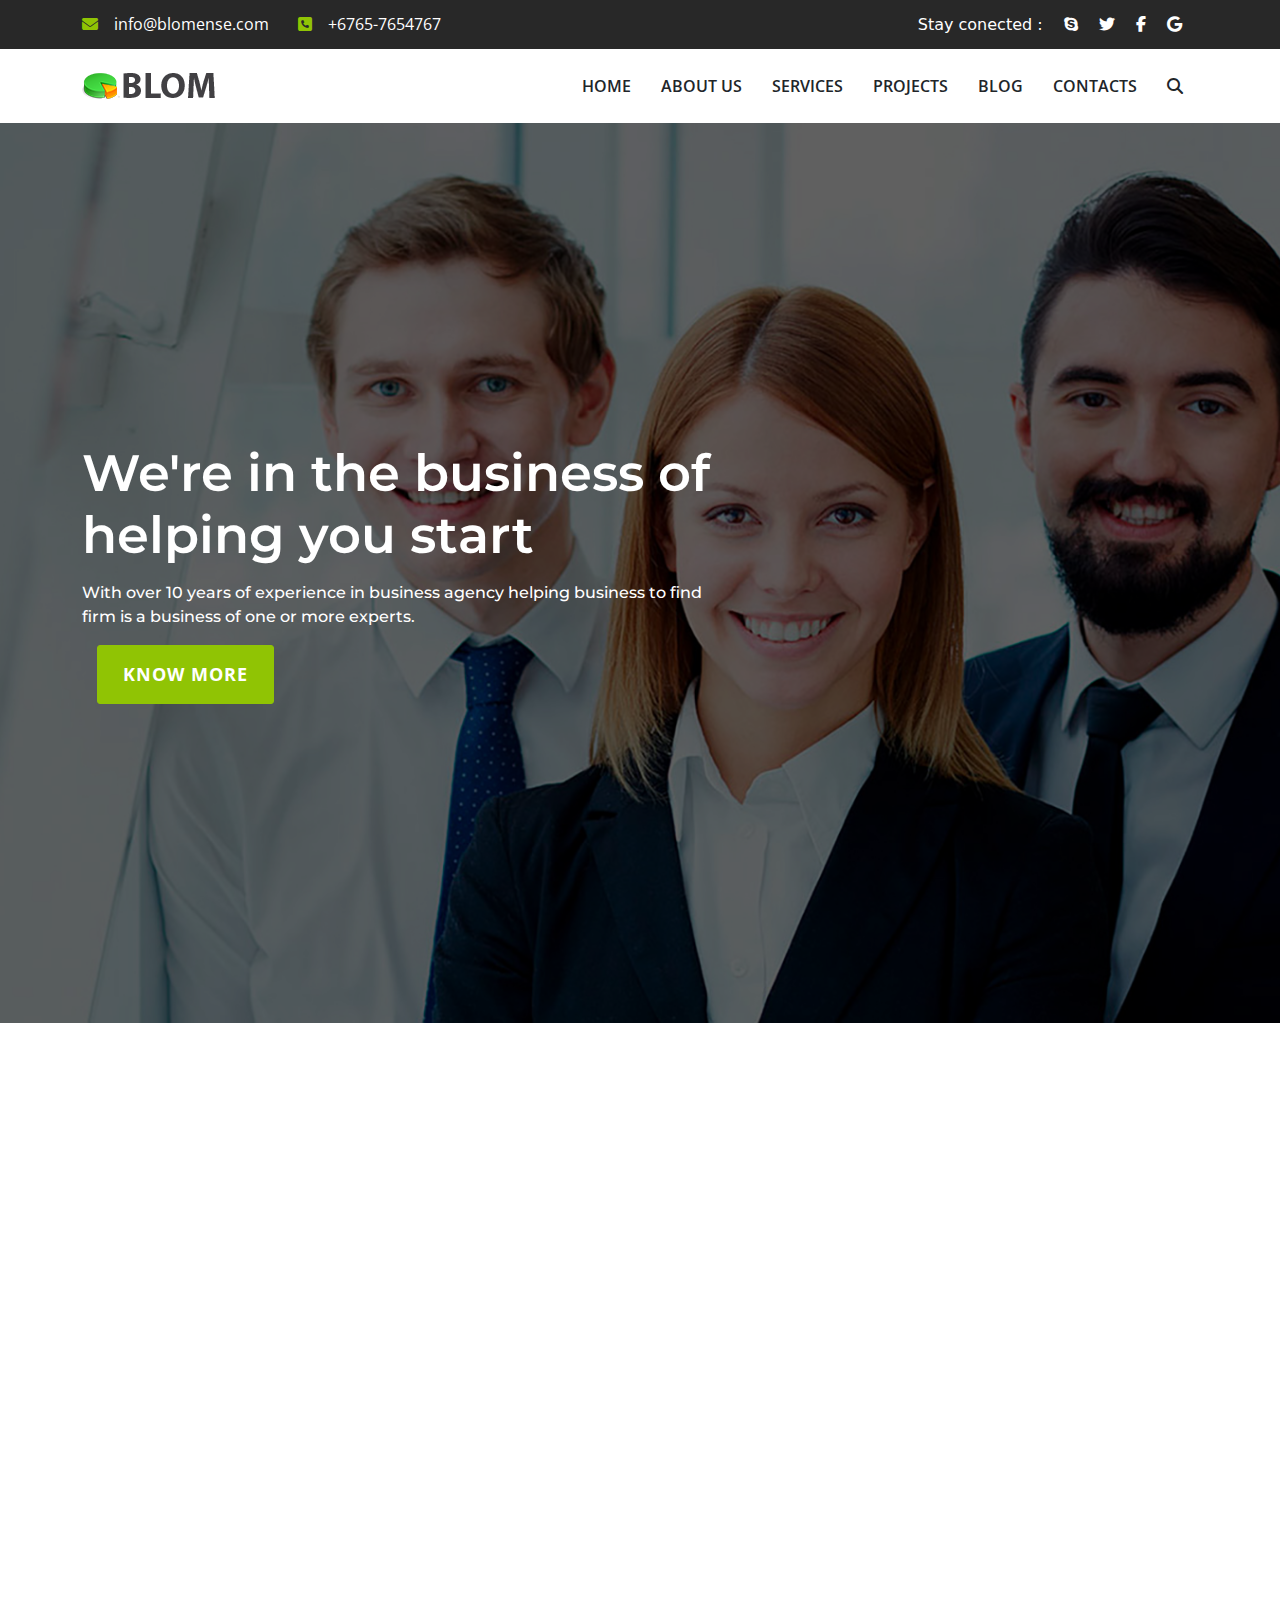
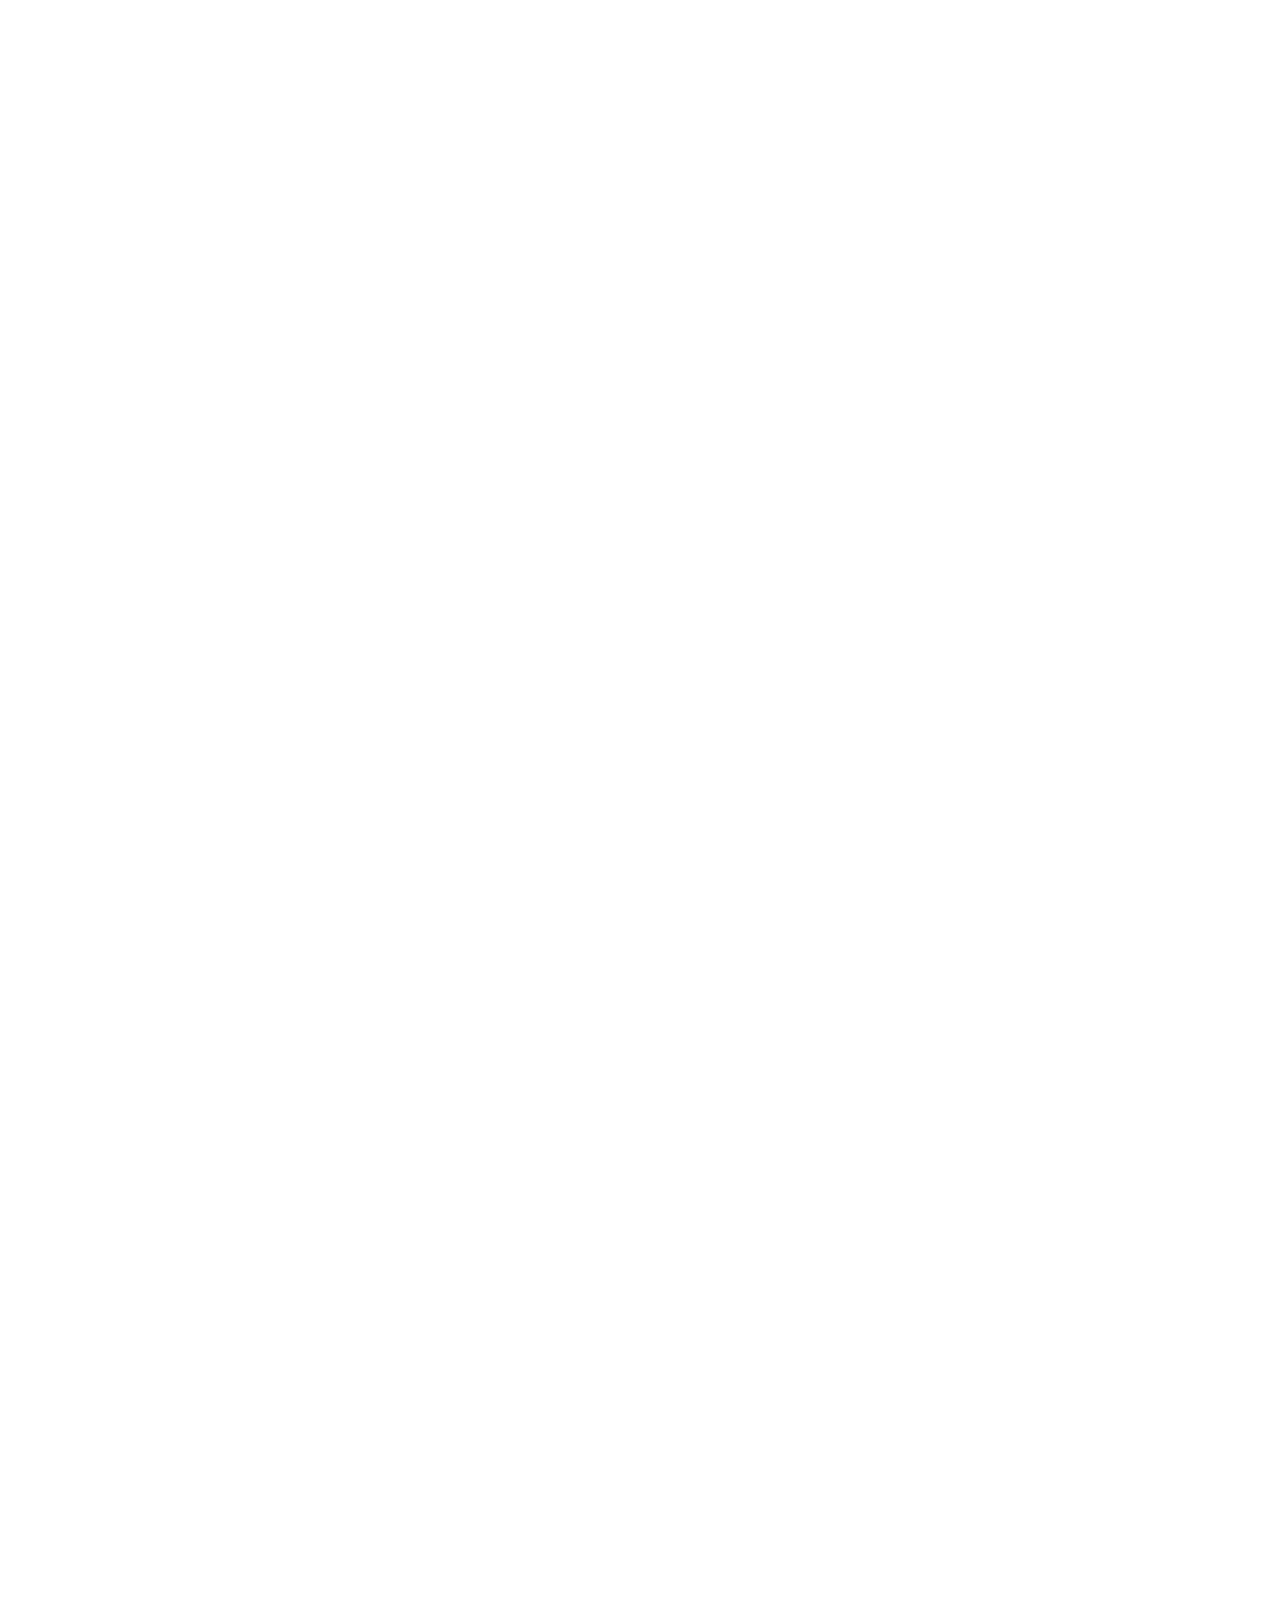
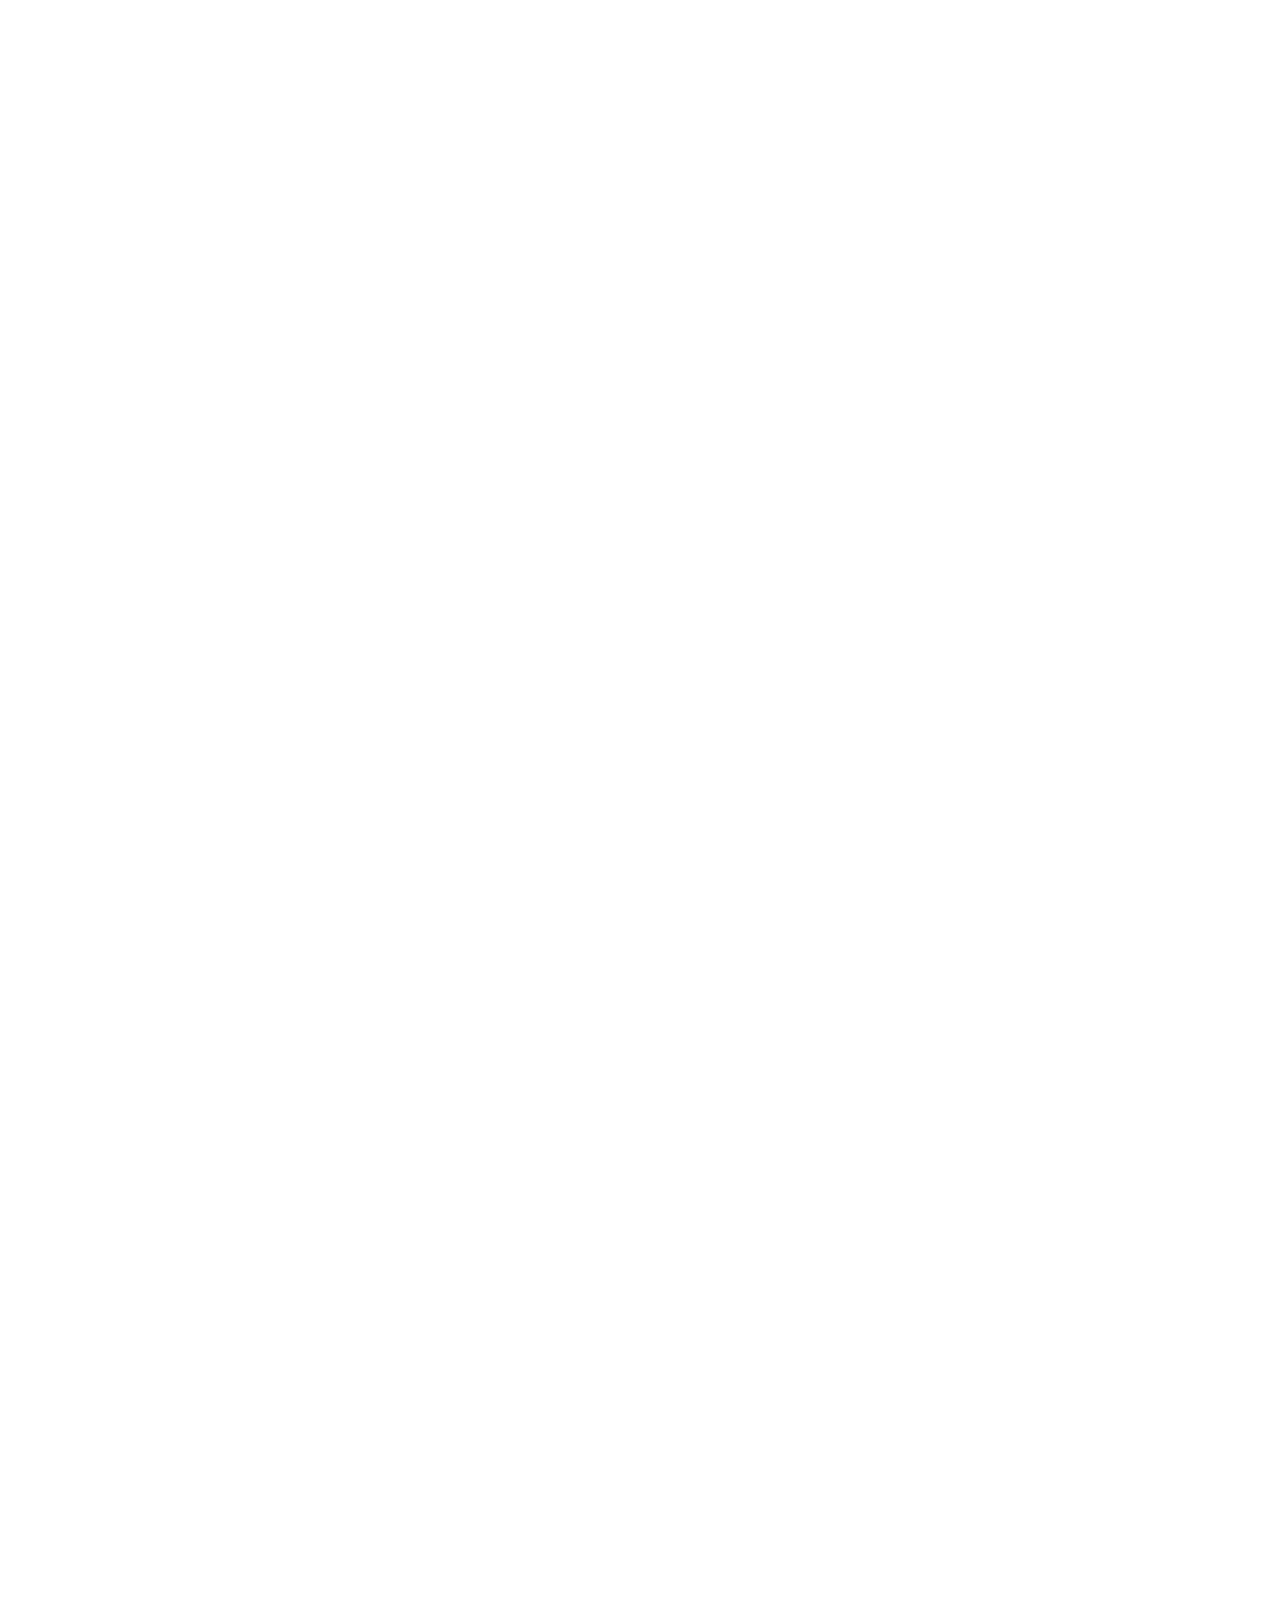
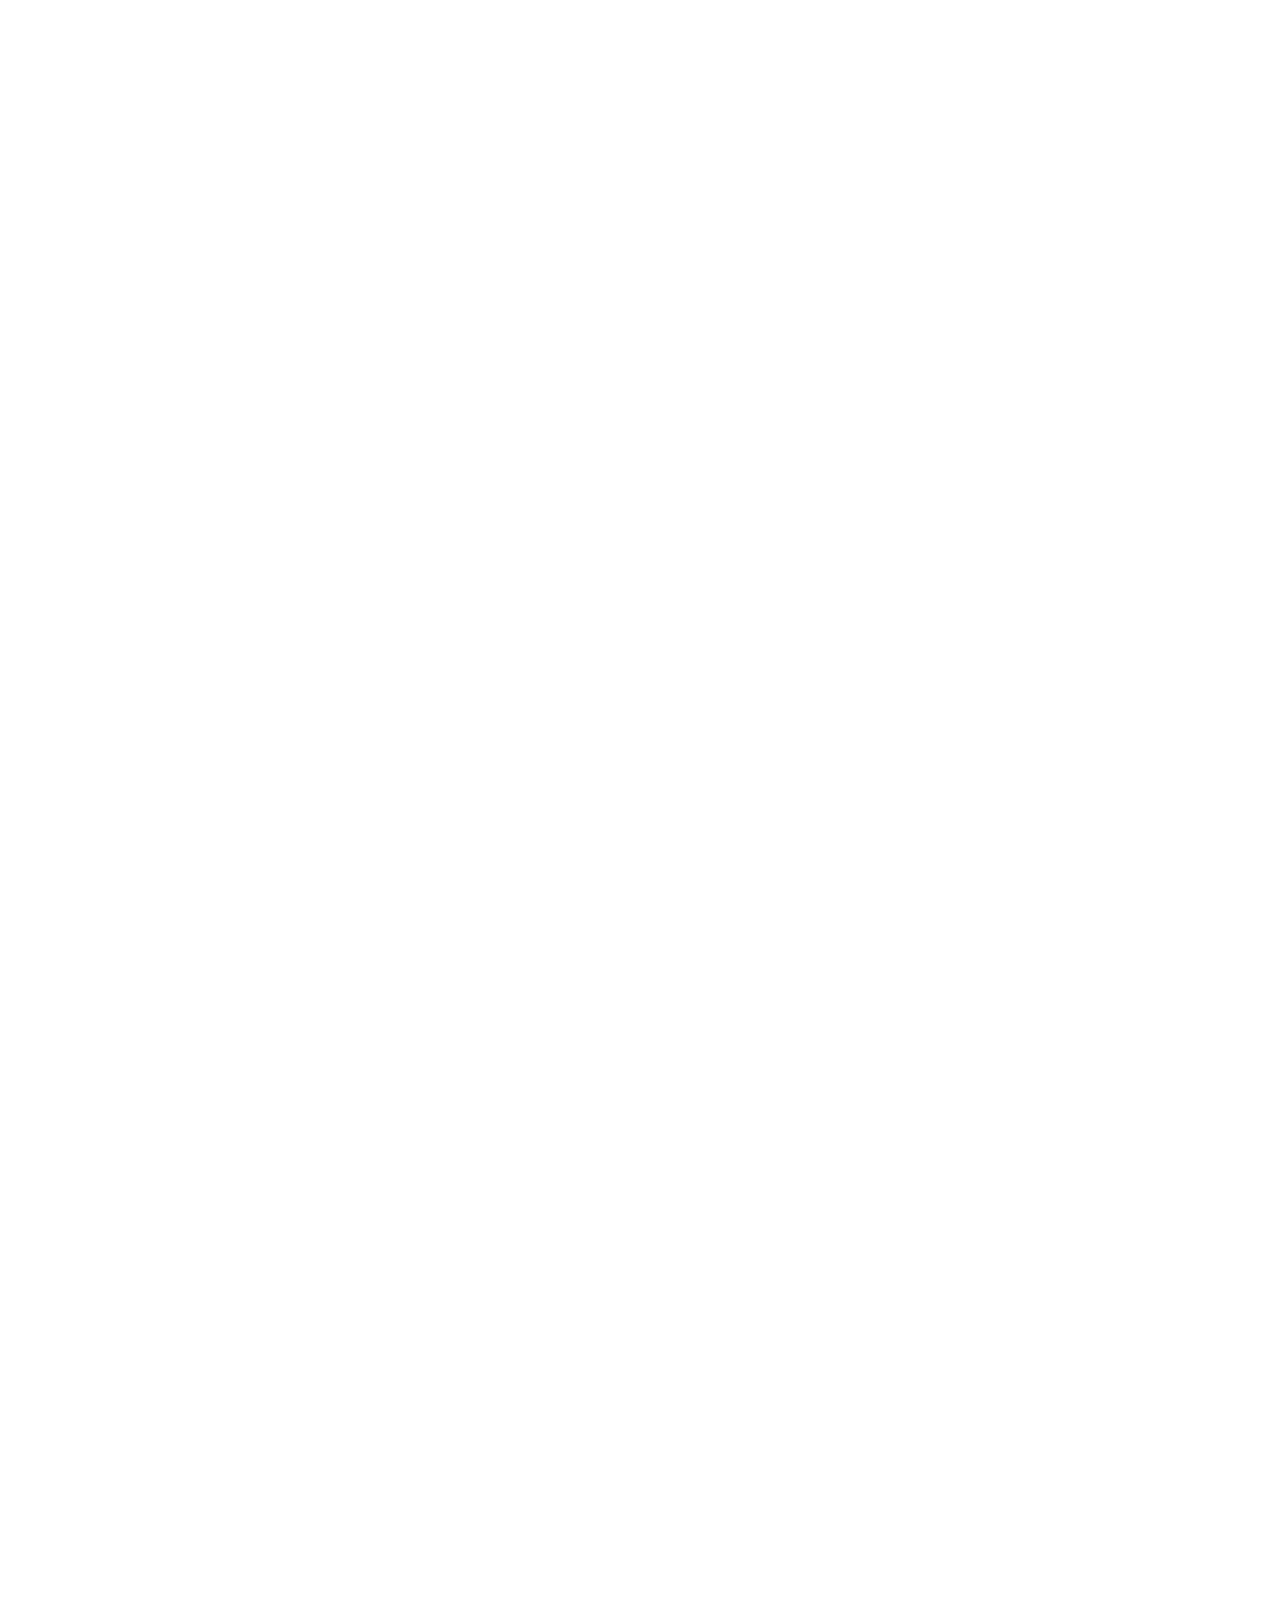
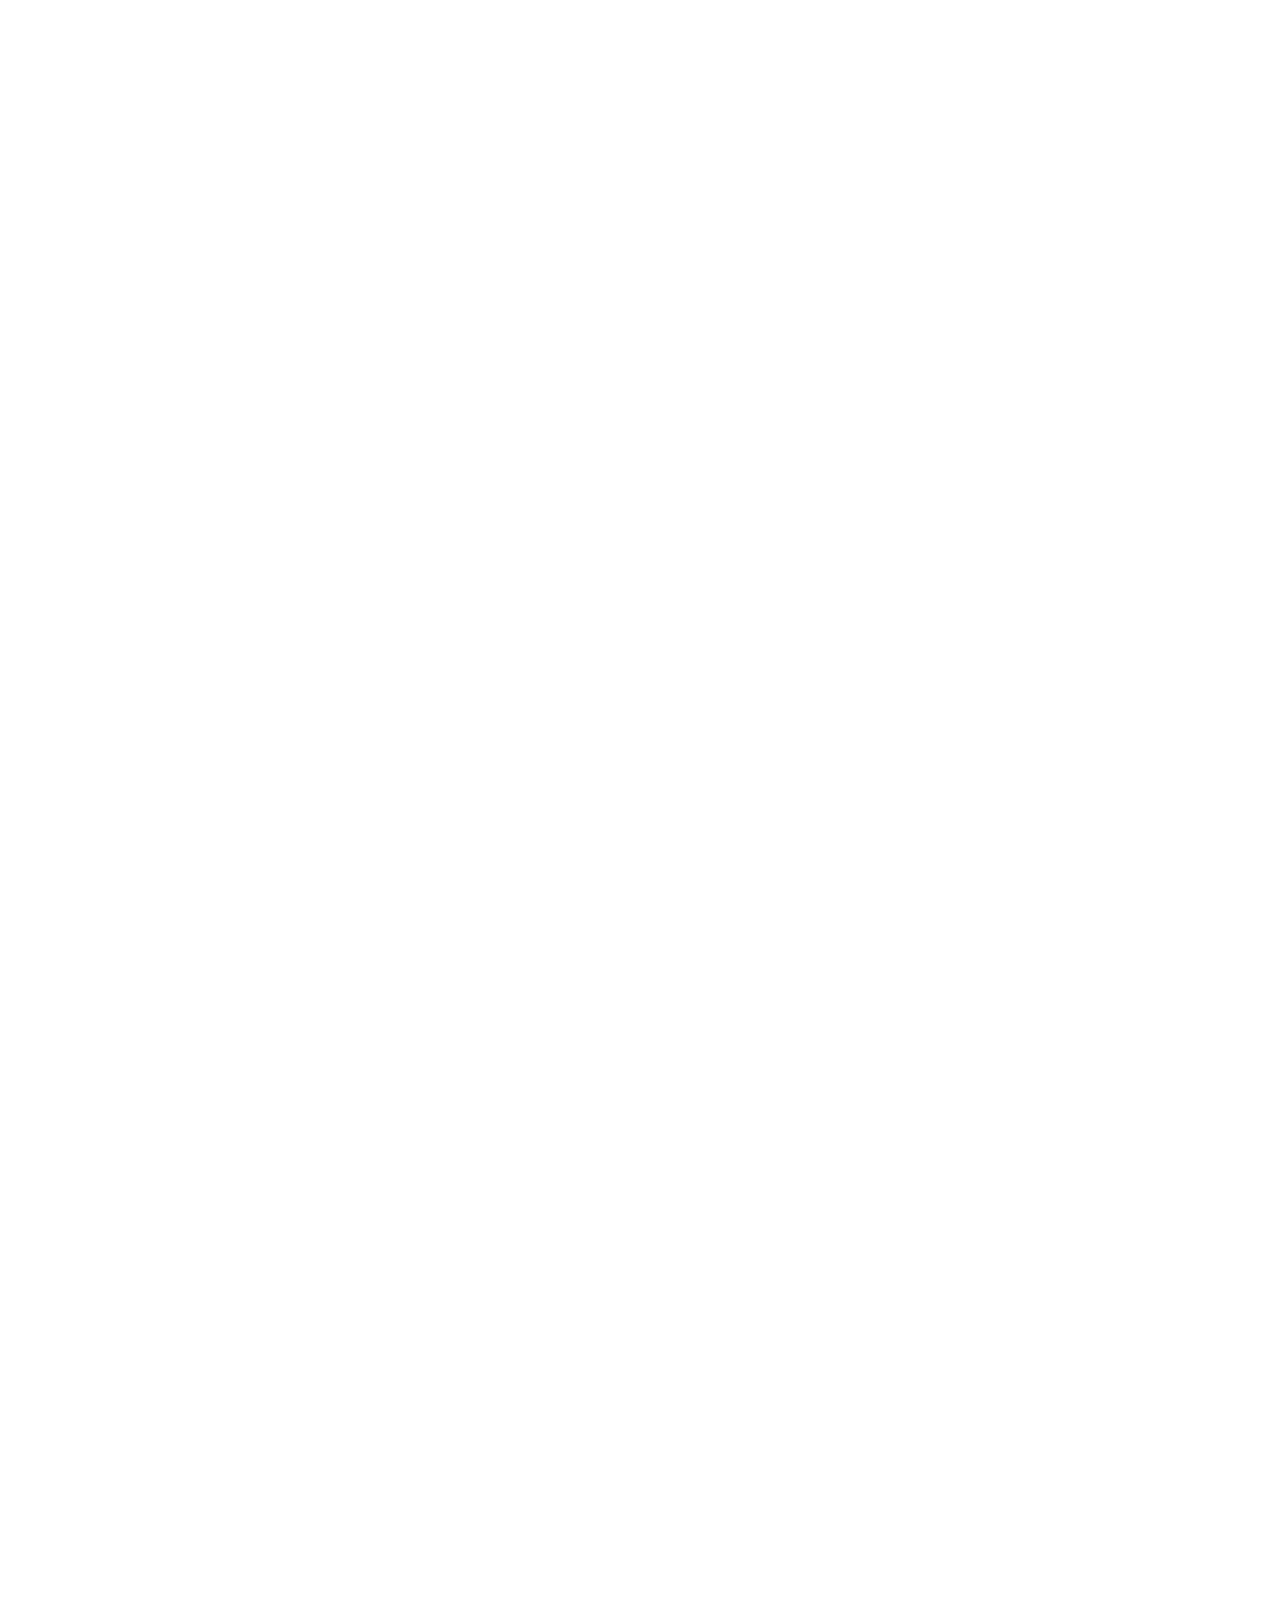
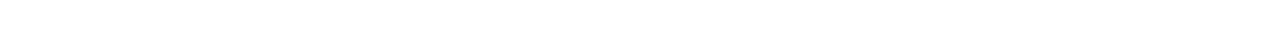
<file: index.html>
<!DOCTYPE html>
<html lang="en">

<head>
    <meta charset="UTF-8">
    <meta name="viewport" content="width=device-width, initial-scale=1.0">
    <title>Home</title>





    <!-- --------------------------------------------Bootstrap Css------------------------------------------ -->
    <link rel="stylesheet" href="css/bootstrap.min.css">


    <!-- --------------------------------------------Bootstrap Css------------------------------------------ -->
    <link rel="stylesheet" href="css/all.min.css">



    <!-- --------------------------------------------Owl carousel Css----------------------------------------- -->
    <link rel="stylesheet" href="css/owl.carousel.min.css">
    <link rel="stylesheet" href="css/owl.theme.default.min.css">


    <!-- --------------------------------------------Animate Css-------------------------------------------- -->
    <link rel="stylesheet" href="css/animate.css">

    <!-- --------------------------------------------Custtom Css-------------------------------------------- -->

    <link rel="stylesheet" href="css/style.css">
    <link rel="stylesheet" href="css/media.css">



</head>

<body>


 <!-- /* --------------------------------- to top icon start-------------------------------------- */ -->

 <div class="to_top">
    <i class="fa-solid fa-arrow-up"></i>
</div>

<!-- /* --------------------------------- to top icon end-------------------------------------- */ -->




    <!-- -------------------------------------------------Header Section Start----------------------------------------------------------------- -->

    <header>
        <div class="header_top d-none d-sm-block">
            <div class="container d-flex justify-content-md-between justify-content-center ">

                <div class="header_top_left_info">
                    <a href="" class="me-3"> <i class="fa-solid fa-envelope me-2 pe-2"
                            style="color:#90C404;"></i>info@blomense.com</a>
                    <a href="" class="ms-2"> <i class="fa-solid fa-square-phone me-2 pe-2"
                            style="color:#90C404;"></i>+6765-7654767</a>
                </div>

                <div class="header_top_right_info d-none d-md-block">
                    <span class="me-3">Stay conected :</span>
                    <a href=""><i class="fa-brands fa-skype me-3"></i></a>
                    <a href=""> <i class="fa-brands fa-twitter me-3"></i></a>
                    <a href=""> <i class="fa-brands fa-facebook-f me-3"></i></a>
                    <a href=""> <i class="fa-brands fa-google me-3"></i></a>
                </div>
            </div>
        </div>

        <nav class=" sticky ">
            <div class="container  d-flex justify-content-between align-items-center">
                <div class="logo">
                    <img src="assets/asset 0.png" alt="">
                </div>

                <ul class="d-lg-flex mb-0 d-none nav_lg_ds">
                    <li><a href="index.html">HOME</a></li>
                    <li><a href="about.html">ABOUT US</a></li>
                    <li><a href="services.html">SERVICES</a></li>
                    <li><a href="projects.html">PROJECTS</a></li>
                    <li><a href="blog.html">BLOG</a></li>
                    <li><a href="contects.html">CONTACTS</a></li>
                    <li><a href=""><i class="fa-solid fa-magnifying-glass"></i></a></li>
                </ul>


                <div class="nav_sm_ds d-lg-none">
                    <div class="icon_header">
                        <i class="fa-solid fa-bars "></i>
                        <!-- <i class="fa-solid fa-xmark"></i> -->

                        <ul class="menu_header">
                        <li><a href="index.html"> HOME</a></li>
                        <li><a href="about.html">ABOUT US</a></li>
                        <li><a href="services.html">SERVICES</a></li>
                        <li><a href="projects.html">PROJECTS</a></li>
                        <li><a href="blog.html">BLOG</a></li>
                        <li><a href="contects.html">CONTACTS</a></li>
                    </ul>

                    </div>
                    
                </div>

            </div>
        </nav>
    </header>

    <!-- -------------------------------------------------Header Section End------------------------------------------------------------------- -->

    <!-- -------------------------------------------------Slider Section Start---------------------------------------------------------------- -->

    <section class=" owl-carousel" id="top_slider">

        <div class="slide_top_1 d-flex top_slid_contain align-items-center">
            <div class="container z-1">
                <h1 class="wow fadeInUp" data-wow-delay="0.5s">We're in the business of <br> helping you start </h1>
                <h6 class="mt-3 wow fadeInUp" data-wow-delay="1.0s">With over 10 years of experience in business agency
                    helping business to find <br>
                    firm is a business of one or more experts.
                </h6>
                <button class="mt-2 wow fadeInUp" data-wow-delay="1.5s">KNOW MORE</button>
            </div>
        </div>
        <div class="slide_top_2 d-flex top_slid_contain align-items-center">
            <div class="container z-1">
                <h1 class="wow fadeInUp" data-wow-delay="0.5s">We're in the business of <br> helping you start </h1>
                <h6 class="mt-3  wow fadeInUp" data-wow-delay="1.0s">With over 10 years of experience in business agency
                    helping business to find <br>
                    firm is a business of one or more experts.</h6>
                <button class="mt-2 wow fadeInUp" data-wow-delay="1.5s">KNOW MORE</button>
            </div>
        </div>

    </section>

    <!-- -------------------------------------------------Slider Section End------------------------------------------------------------------ -->


    <!-- -------------------------------------------------Card Section Start------------------------------------------------------------------ -->

    <section class="spacer wow fadeInUp">

        <div class="container">
            <div class="row row-cols-1 row-cols-lg-2 row-cols-xl-3">

                <div class=" p-3 col">
                    <div class="card_section card_section_img_1 ">
                        <div>
                            <h1>01.</h1>
                            <h3>Modern Creative Design</h3>
                            <p class="mt-3">With over 10 years of experience in business agency helping business to find
                                firm is a
                                business of one or more experts that provides professional advice.
                            </p>
                        </div>
                        <div class="card_section_div"></div>
                        <img src="assets/asset 12.jpeg" alt="">
                    </div>
                </div>

                <div class=" p-3 col">
                    <div class="card_section card_section_img_2 ">
                        <div>
                            <h1>02.</h1>
                            <h3>Responsive layout</h3>
                            <p class="mt-3">With over 10 years of experience in business agency helping business to find
                                firm is a
                                business of one or more experts that provides professional advice.
                            </p>
                        </div>
                        <div class="card_section_div"></div>
                        <img src="assets/asset 12.jpeg" alt="">
                    </div>
                </div>

                <div class=" p-3 col">
                    <div class="card_section card_section_img_2 ">
                        <div>
                            <h1>03.</h1>
                            <h3>Easy To Customize</h3>
                            <p class="mt-3">With over 10 years of experience in business agency helping business to find
                                firm is a
                                business of one or more experts that provides professional advice.
                            </p>
                        </div>
                        <div class="card_section_div"></div>
                        <img src="assets/asset 12.jpeg" alt="">
                    </div>
                </div>
            </div>

    </section>

    <!-- -------------------------------------------------Card Section End-------------------------------------------------------------------- -->


    <!-- -------------------------------------------------professional Work Section Start----------------------------------------------------- -->

    <section class="spacer bg_color wow fadeInUp">
        <div class="container">
            <div class="professional_Work row row-cols-1 row-cols-lg-2">
                <div class="col professional_Work_left">
                    <h2 class="mb-3 me-lg-5 pe-lg-4">A worldwide firm is a business of one or more experts that provides
                        professional Work</h2>
                    <p class="professional_Work_p mb-3">The phrasal sequence of the Lorem Ipsum text is now so
                        widespread and
                        commonplace that many DTP
                        programmes can generate dummy text using the starting sequence "Lorem ipsum". Fortunately, the
                        phrase 'Lorem Ipsum' is now recognized by electronic pre-press systems and, when found, an alarm
                        can be raised.
                    </p>
                    <ul>
                        <li>
                            <span>The phrasal sequence of the Lorem Ipsum text.</span>
                        </li>
                        <li>
                            <span>ducimus adipisci voluptas consectetur adipisicing.</span>
                        </li>
                        <li>
                            <span>consectetur adipisicing elit praesentium maxime.</span>
                        </li>
                        <li>
                            <span>programmes can generate dummy text using..</span>
                        </li>
                    </ul>
                </div>

                <div class="col professional_Work_right">
                    <h4 class="professional_Work_h4">We help agencies to define their new business objectives and then
                        create the road map to get them
                        there by devising a business development strategy the company profile and client base.
                    </h4>

                    <div class="row row-cols-1 row-cols-md-2 ">
                        <div class="p-3">
                            <div class="col professional_Work_right_box">

                                <i class="fa-solid fa-layer-group professional_Work_i"></i>
                                <h3 class="professional_Work_h3">Our experience</h3>
                                <p class="professional_Work_right_p">The phrasal sequence of the Lorem Ipsum text is now
                                    so
                                    widespread and commonplace that many DTP programmes can generate.
                                </p>
                            </div>
                        </div>
                        <div class="p-3">
                            <div class="col professional_Work_right_box">
                                <i class="fa-regular fa-gem professional_Work_i"></i>
                                <h3 class="professional_Work_h3">Our success</h3>
                                <p class="professional_Work_right_p">The phrasal sequence of the Lorem Ipsum text is now
                                    so
                                    widespread and commonplace that many DTP programmes can generate.
                                </p>
                            </div>
                        </div>

                    </div>
                </div>
            </div>
        </div>

    </section>

    <!-- -------------------------------------------------professional Work Section End------------------------------------------------------- -->

    <!-- -------------------------------------------------Our Services Section Start------------------------------------------------------- -->

    <section class="spacer wow fadeInUp">
        <div class="container">
            <div class="row">

                <div class="col-lg-4 pt-4 mt-1">
                    <div class="our_services bg_color">
                        <h2>Our <br> Services</h2>
                        <p class="fs-5 pe-0 me-0 ">
                            We help agencies to define their new business objectives and then create the road map to get
                            them thereby devising a business development strategy for growth that builds both the
                            company profile and clientbase.
                        </p>
                        <a href="">more services</a>
                    </div>
                </div>

                <div class="col-lg-8 mt-4">
                    <div class=" row">

                        <div class="p-3 pt-0 col-md-6 ">
                            <div class="our_services_box d-flex position-relative">
                                <div class="our_services_peta_box d-flex">
                                    <div>
                                        <i class="fa-solid fa-mobile-screen-button our_services_i  "></i>
                                    </div>
                                    <div class="d-inline-block ps-4 ">
                                        <h3>Mobile apps</h3>
                                        <p class="pe-lg-4 me-md-4">We have a team of dedicated business development
                                            managers
                                            responsible for
                                            driving
                                            a
                                            pipeline of new business.
                                        </p>
                                    </div>
                                </div>
                                <div class="our_services_bg"></div>
                                <img src="assets/asset 5.jpeg" alt="">
                            </div>
                        </div>

                        <div class="p-3 pt-0 col-md-6 ">
                            <div class="our_services_box d-flex position-relative">
                                <div class="our_services_peta_box d-flex">
                                    <div>
                                        <i class="fa-solid fa-clipboard-list"></i>
                                    </div>
                                    <div class="d-inline-block ps-4 ">
                                        <h3>Mobile apps</h3>
                                        <p class="pe-lg-4 me-md-4">We have a team of dedicated business development
                                            managers
                                            responsible for
                                            driving
                                            a
                                            pipeline of new business.
                                        </p>
                                    </div>
                                </div>
                                <div class="our_services_bg"></div>
                                <img src="assets/asset 5.jpeg" alt="">
                            </div>
                        </div>

                        <div class="p-3 pt-0 col-md-6 ">
                            <div class="our_services_box d-flex position-relative">
                                <div class="our_services_peta_box d-flex">
                                    <div>
                                        <i class="fa-solid fa-lock"></i>
                                    </div>
                                    <div class="d-inline-block ps-4 ">
                                        <h3>Mobile apps</h3>
                                        <p class="pe-lg-4 me-md-4">We have a team of dedicated business development
                                            managers
                                            responsible for
                                            driving
                                            a
                                            pipeline of new business.
                                        </p>
                                    </div>
                                </div>
                                <div class="our_services_bg"></div>
                                <img src="assets/asset 5.jpeg" alt="">
                            </div>
                        </div>

                        <div class="p-3 pt-0 col-md-6 ">
                            <div class="our_services_box d-flex position-relative">
                                <div class="our_services_peta_box d-flex">
                                    <div>
                                        <i class="fa-solid fa-share-from-square"></i>
                                    </div>
                                    <div class="d-inline-block ps-4 ">
                                        <h3>Mobile apps</h3>
                                        <p class="pe-lg-4 me-md-4">We have a team of dedicated business development
                                            managers
                                            responsible for
                                            driving
                                            a
                                            pipeline of new business.
                                        </p>
                                    </div>
                                </div>
                                <div class="our_services_bg"></div>
                                <img src="assets/asset 5.jpeg" alt="">
                            </div>
                        </div>



                    </div>
                </div>

            </div>
        </div>
    </section>

    <!-- -------------------------------------------------Our Services Section End---------------------  ---------------------------------- -->


    <!-- -------------------------------------------------Counter Box Section Start---------------------  ----------------------------------->

    <section class="counter_box wow fadeInUp">
        <div class="container ">
            <div class=" row  ">

                <!-- <div class="content">
                    
                    <div class="value" akhi="500">0</div>
                    <div class="value" akhi="700">0</div>
                    <div class="value" akhi="999">0</div>
                  </div> -->


                <div class="col-md-6 col-lg-3 z-1">
                    <div class=" bg_color text-center counter_peta_box">
                        <i class="fa-regular fa-user counter_box_icon mt-2"></i>
                        <h3 class="value counter_box_h3" akhi="3480">0</h3>

                        <h4>HAPPY CUSTOMER</h4>
                    </div>
                </div>

                <div class="col-md-6 col-lg-3 z-1">
                    <div class=" bg_color text-center counter_peta_box">
                        <i class="fa-solid fa-earth-americas counter_box_icon mt-2"></i>
                        <h3 class="value counter_box_h3" akhi="5432">0</h3>

                        <h4>COMPLETE PROJECTS</h4>
                    </div>
                </div>

                <div class="col-md-6 col-lg-3 z-1">
                    <div class=" bg_color text-center counter_peta_box">
                        <i class="fa-regular fa-image counter_box_icon mt-2"></i>
                        <h3 class="value counter_box_h3" akhi="40">0</h3>
                        <h4>PRESENT PROJECTS</h4>
                    </div>
                </div>

                <div class="col-md-6 col-lg-3 z-1">
                    <div class=" bg_color text-center counter_peta_box">
                        <i class="fa-solid fa-gift counter_box_icon mt-2"></i>
                        <h3 class="value counter_box_h3" akhi="3480">0</h3>
                        <h4>AWARDS WON</h4>
                    </div>
                </div>

            </div>
        </div>
    </section>

    <!-- -------------------------------------------------Counter Box Section End---------------------  ---------------------------------- -->


    <!-- -------------------------------------------------Services Slider Section Start------------------------------------------------------->

    <section class="spacer wow fadeInUp">

        <div class="container">
            <div class="row">

                <div class="col-lg-4 ">
                    <div class="our_services bg_color">
                        <h2>Our <br> Services</h2>
                        <p class="fs-5 pe-0 me-0 ">
                            We help agencies to define their new business objectives and then create the road map to get
                            them thereby devising a business development strategy for growth that builds both the
                            company profile and clientbase.
                        </p>
                        <a href="">more services</a>
                    </div>
                </div>

                <div class="col-lg-8 mt-4 mt-lg-0 ">

                    <div class="owl-carousel" id="services_slider">

                        <div class="Services_Slider">
                            <div class="overflow-hidden services_slider_img ">
                                <i class="fa-regular fa-image services_slider_img_icon"></i>
                                <img src="assets/asset 4.jpeg" alt="">
                            </div>
                            <div class="p-3 Services_Slider_content">
                                <h3><a href="">Modi sit explicabo</a></h3>
                                <p>
                                    Create the road map to get them there by devising a business development
                                    strategy
                                    for
                                    growth that builds both the company profile and client base.
                                </p>
                                <a href="" class="Services_Slider_content_btn">Read more</a>
                            </div>
                        </div>

                        <div class="Services_Slider">
                            <div class="overflow-hidden services_slider_img ">
                                <i class="fa-regular fa-image services_slider_img_icon"></i>
                                <img src="assets/asset 5.jpeg" alt="">
                            </div>
                            <div class="p-3 Services_Slider_content">
                                <h3><a href="">Explicabo nisi magnam</a></h3>
                                <p>
                                    Create the road map to get them there by devising a business development
                                    strategy
                                    for
                                    growth that builds both the company profile and client base.
                                </p>
                                <a href="" class="Services_Slider_content_btn">Read more</a>
                            </div>
                        </div>

                        <div class="Services_Slider">
                            <div class="overflow-hidden services_slider_img ">
                                <i class="fa-regular fa-image services_slider_img_icon"></i>
                                <img src="assets/asset 6.jpeg" alt="">
                            </div>
                            <div class="p-3 Services_Slider_content">
                                <h3><a href="">Veniam option modi</a></h3>
                                <p>
                                    Create the road map to get them there by devising a business development
                                    strategy
                                    for
                                    growth that builds both the company profile and client base.
                                </p>
                                <a href="" class="Services_Slider_content_btn">Read more</a>
                            </div>
                        </div>

                        <div class="Services_Slider">
                            <div class="overflow-hidden services_slider_img ">
                                <i class="fa-regular fa-image services_slider_img_icon"></i>
                                <img src="assets/asset 3.jpeg" alt="">
                            </div>
                            <div class="p-3 Services_Slider_content">
                                <h3><a href="">Nisi magnam quibusdam</a></h3>
                                <p>
                                    Create the road map to get them there by devising a business development
                                    strategy
                                    for
                                    growth that builds both the company profile and client base.
                                </p>
                                <a href="" class="Services_Slider_content_btn">Read more</a>
                            </div>
                        </div>

                    </div>

                </div>





            </div>
        </div>

    </section>

    <!-- -------------------------------------------------Services Slider Section End--------------------------------------------------------->


    <!-- -------------------------------------------------company partner users Section Start-------------------------------------------------->

    <section class="spacer company_partner_users wow fadeInUp">
        <div class="company_partner_users_bg_box"></div>
        <div class="container">
            <h2 class="company_partner_h2">
                Blom is a general agency midea group partner <br> company uses brand images
            </h2>

            <div>

                <div class="owl-carousel " id="company_partner_slider">

                    <div class="company_slider_box">
                        <div class="company_partner_img">
                            <div class="d-flex">
                                <img src="assets/asset 10.jpeg" alt="" class="float-start w-25">
                                <div class="d-inline-block">
                                    <h3>MAXWELL</h3>
                                    <h5>Genarel customer</h5>
                                </div>
                            </div>
                            <div class="rating_box">
                                <i class="fa-regular fa-star"></i>
                                <i class="fa-regular fa-star"></i>
                                <i class="fa-regular fa-star"></i>
                                <i class="fa-regular fa-star"></i>
                                <i class="fa-regular fa-star"></i>
                            </div>
                            <p class="mt-2">
                                Designer have to make sure the prototypelooks finished by inserting text or photo. make
                                sure the prototype looks finished by.
                            </p>
                        </div>
                    </div>

                    <div class="company_slider_box">
                        <div class="company_partner_img">
                            <div class="d-flex">
                                <img src="assets/asset 7.jpeg" alt="" class="float-start w-25">
                                <div class="d-inline-block">
                                    <h3>LORRAINE</h3>
                                    <h5>Genarel customer</h5>
                                </div>
                            </div>
                            <div class="rating_box">
                                <i class="fa-regular fa-star"></i>
                                <i class="fa-regular fa-star"></i>
                                <i class="fa-regular fa-star"></i>
                                <i class="fa-regular fa-star"></i>
                                <i class="fa-regular fa-star"></i>
                            </div>
                            <p class="mt-2">
                                Designer have to make sure the prototypelooks finished by inserting text or photo. make
                                sure the prototype looks finished by.
                            </p>
                        </div>
                    </div>

                    <div class="company_slider_box">
                        <div class="company_partner_img">
                            <div class="d-flex">
                                <img src="assets/asset 8.jpeg" alt="" class="float-start w-25">
                                <div class="d-inline-block">
                                    <h3>RODERICK</h3>
                                    <h5>Genarel customer</h5>
                                </div>
                            </div>
                            <div class="rating_box">
                                <i class="fa-regular fa-star"></i>
                                <i class="fa-regular fa-star"></i>
                                <i class="fa-regular fa-star"></i>
                                <i class="fa-regular fa-star"></i>
                                <i class="fa-regular fa-star"></i>
                            </div>
                            <p class="mt-2">
                                Designer have to make sure the prototypelooks finished by inserting text or photo. make
                                sure the prototype looks finished by.
                            </p>
                        </div>
                    </div>

                    <div class="company_slider_box">
                        <div class="company_partner_img">
                            <div class="d-flex">
                                <img src="assets/asset 9.jpeg" alt="" class="float-start w-25">
                                <div class="d-inline-block">
                                    <h3>ZACHARIHA</h3>
                                    <h5>Genarel customer</h5>
                                </div>
                            </div>
                            <div class="rating_box">
                                <i class="fa-regular fa-star"></i>
                                <i class="fa-regular fa-star"></i>
                                <i class="fa-regular fa-star"></i>
                                <i class="fa-regular fa-star"></i>
                                <i class="fa-regular fa-star"></i>
                            </div>
                            <p class="mt-2">
                                Designer have to make sure the prototypelooks finished by inserting text or photo. make
                                sure the prototype looks finished by.
                            </p>
                        </div>
                    </div>


                </div>

            </div>

        </div>
    </section>

    <!-- -------------------------------------------------company partner users Section End---------------------------------------------------->



    <!----------------------------------------------------Our business system section Start---------------------------------------------------->


    <section class="spacer wow fadeInUp">

        <div class="container">
            <div class=" row">
                <div class="col-xxl-6 ">
                    <div class="Our_business_system_left">
                        <img src="assets/asset 11.jpeg" alt="">
                        <a href="https://www.youtube.com/">
                            <i class="fa-solid fa-play"></i>
                        </a>
                    </div>
                </div>

                <div class="col-xxl-6 Our_business_system_right ">
                    <h2>Our business system for worldwide customer used services</h2>



                    <div class="d-md-flex justify-content-around mt-4 ps-4">
                        <div class="Our_business_system_right_icon"><i class="fa-regular fa-lightbulb "></i></div>
                        <div class="Our_business_system_right_content">
                            <a href="">Innovative ideas</a>
                            <p>Our independent consultants, free from the internal demands of <br> traditional firms,
                                can focus.</p>
                        </div>
                    </div>

                    <div class="d-md-flex justify-content-around mt-4 ps-4">
                        <div class="Our_business_system_right_icon"><i class="fa-solid fa-layer-group"></i></div>
                        <div class="Our_business_system_right_content">
                            <a href="">Market analysis</a>
                            <p>Our independent consultants, free from the internal demands of <br> traditional firms,
                                can focus.</p>
                        </div>
                    </div>

                    <div class="d-md-flex justify-content-around mt-4 ps-4">
                        <div class="Our_business_system_right_icon"><i class="fa-solid fa-earth-americas"></i></div>
                        <div class="Our_business_system_right_content">
                            <a href="">Worlwide marketing</a>
                            <p>Our independent consultants, free from the internal demands of <br> traditional firms,
                                can focus.</p>
                        </div>
                    </div>


                </div>

            </div>
        </div>

    </section>

    <!----------------------------------------------------Our business system section End------------------------------------------------------>


    <!----------------------------------------------------Publishing our latest news section Start--------------------------------------------->

    <section class="publishing_section spacer wow fadeInUp">
        <div class="container">
            <h1 class="publishing_heading text-md-center text-start">Publishing our latest news.customer project and his
                <br> business related news
            </h1>

            <div class="row row-cols-1 row-cols-md-2">


                <div class="col mt-4">
                    <div class="d-lg-flex publishing_news_box ">
                        <a href="" class="Publishing_img">
                            <img src="assets/asset 12.jpeg" alt="" width="100%">
                        </a>

                        <div class="Publishing_our_latest_box ">
                            <span>15 july, 2017 <i class="fa-regular fa-comment me-1 ms-2"></i>10</span>
                            <a href="">We offer business starter agency services</a>
                            <p>When replacing a multi-lined selection of text, the generated dummy text maintains the
                                amount
                            </p>
                        </div>
                    </div>
                </div>

                <div class="col mt-4">
                    <div class="d-lg-flex publishing_news_box">
                        <a href="" class="Publishing_img ">
                            <img src="assets/asset 13.jpeg" alt="" width="100%">
                        </a>

                        <div class="Publishing_our_latest_box">
                            <span>10 feb, 2018 <i class="fa-regular fa-comment me-1 ms-2"></i>32</span>
                            <a href="">Man can change own business policy</a>
                            <p>When replacing a multi-lined selection of text, the generated dummy text maintains the
                                amount</p>
                        </div>
                    </div>
                </div>

                <div class="col mt-4">
                    <div class="d-lg-flex publishing_news_box">
                        <a href="" class="Publishing_img">
                            <img src="assets/asset 14.jpeg" alt="" width="100%">
                        </a>

                        <div class="Publishing_our_latest_box">
                            <span>10 feb, 2018 <i class="fa-regular fa-comment me-1 ms-2"></i>32</span>
                            <a href="">Starting new business first of all risk issues</a>
                            <p>When replacing a multi-lined selection of text, the generated dummy text maintains the
                                amount</p>
                        </div>
                    </div>
                </div>

                <div class="col mt-4">
                    <div class="d-lg-flex publishing_news_box">
                        <a href="" class="Publishing_img ">
                            <img src="assets/asset 15.jpeg" alt="" width="100%">
                        </a>

                        <div class="Publishing_our_latest_box">
                            <span>10 feb, 2018 <i class="fa-regular fa-comment me-1 ms-2"></i>32</span>
                            <a href="">All time business man provide her perfect way</a>
                            <p>When replacing a multi-lined selection of text, the generated dummy text maintains the
                                amount</p>
                        </div>
                    </div>
                </div>

            </div>

        </div>
    </section>

    <!----------------------------------------------------Publishing our latest news section End----------------------------------------------->


    <!----------------------------------------------------footer section Start----------------------------------------------->


    <footer class="wow fadeInUp">

        <div class="container pt-5">

            <div class="row">

                <div class="col-lg-3 col-md-6 mt-4">

                    <h3 class="footer_heading">Information</h3>

                    <ul class="ps-0 footer_information">

                        <li>
                            <p>You can contact us our consectetur adipisicing elit.</p>
                        </li>
                        <li>
                            <span>Tel: </span>+01354 654 432
                        </li>
                        <li>
                            <span>Email: </span>info@blomse.com
                        </li>
                        <li>
                            <span>Location: </span>32 avanue,Newyork
                        </li>
                        <li class="mt-4">
                            <ul class="d-flex mt-3 ps-0">
                                <li class="mb-0">
                                    <a href=""><i class="fa-brands fa-facebook-f"></i></a>
                                </li>
                                <li>
                                    <a href=""><i class="fa-brands fa-twitter"></i></a>
                                </li>
                                <li>
                                    <a href=""><i class="fa-brands fa-google"></i></a>
                                </li>
                                <li>
                                    <a href=""><i class="fa-brands fa-instagram"></i></a>
                                </li>
                            </ul>
                        </li>
                    </ul>
                </div>


                <div class="col-lg-3 col-md-6 mt-4">

                    <h3 class="footer_heading">Services Link</h3>

                    <ul class="ps-0">

                        <li>
                            <a href="" class="d-flex services_link_a align-items-center justify-content-between">
                                <div>ICT Manegment</div>
                                <i class="fa-solid fa-greater-than"></i>
                            </a>
                        </li>
                        <li>
                            <a href="" class="d-flex services_link_a align-items-center justify-content-between">
                                <div>Mobile apps</div>
                                <i class="fa-solid fa-greater-than"></i>
                            </a>
                        </li>
                        <li>
                            <a href="" class="d-flex services_link_a align-items-center justify-content-between">
                                <div>Creative website</div>
                                <i class="fa-solid fa-greater-than"></i>
                            </a>
                        </li>
                        <li>
                            <a href="" class="d-flex services_link_a align-items-center justify-content-between">
                                <div>Cyber security</div>
                                <i class="fa-solid fa-greater-than"></i>
                            </a>
                        </li>
                        <li>
                            <a href="" class="d-flex services_link_a align-items-center justify-content-between">
                                <div>Social marketing</div>
                                <i class="fa-solid fa-greater-than"></i>
                            </a>
                        </li>
                        <li>
                            <a href="" class="d-flex services_link_a align-items-center justify-content-between">
                                <div>Digital advertsing</div>
                                <i class="fa-solid fa-greater-than"></i>
                            </a>
                        </li>
                        <li>
                            <a href="" class="d-flex services_link_a align-items-center justify-content-between">
                                <div>Seo & smm services</div>
                                <i class="fa-solid fa-greater-than"></i>
                            </a>
                        </li>


                    </ul>


                </div>



                <div class="col-lg-3 col-md-6 mt-4">

                    <h3 class="footer_heading">Recent Post</h3>

                    <ul class="ps-0 footer_heading_ul">

                        <li>
                            <h4><a href="">Business manegment</a></h4>
                        </li>
                        <li>
                            <p class="mb-2" >Redug Lagre dolor sit amet, consectetur adipisicing elit..</p>
                        </li>
                        <li>
                           <span> <a href="">Read more</a></span>
                        </li>


                    </ul>

                    <ul class="ps-0 footer_heading_ul"> 

                        <li>
                            <h4><a href="">Business manegment</a></h4>
                        </li>
                        <li>
                            <p class="mb-2">Redug Lagre dolor sit amet, consectetur adipisicing elit..</p>
                        </li>
                        <li>
                           <span> <a href="">Read more</a></span>
                        </li>


                    </ul>


                </div>


                <div class="col-lg-3 col-md-6 mt-4">

                    <h3 class="footer_heading">Subscribe</h3>

                    <ul class="ps-0 subscribe_footer">

                        
                        <li>
                            <p>Are you looking for professional advice for your new business.Are you looking for professional advice for your new business</p>
                        </li>
                        <li>
                            <input type="email" placeholder="Type Email">
                        </li>
                        <li>
                            <button>Subscribe</button>
                        </li>
                        


                    </ul>

                  


                </div>



            </div>

            <div class="copy_right_section row py-3 text-center">

                <div class="col-md-6 py-2 text-md-start">Copyright © 2018 <a href="">Blom</a> All Rights Reserved</div>

                <div class="col-md-6 py-2 text-md-end">
                    <ul class="d-flex ps-0 justify-content-center justify-content-md-end">
                        <li><a href="">About</a></li>
                        <li><a href="">Terms </a></li>
                        <li><a href="">Private </a></li>
                        <li><a href="">Policy</a></li>
                    </ul>
                </div>

            </div>


        </div>

    </footer>


    <!----------------------------------------------------footer section End------------------------------------------------->




    <script src="js/jquery-3.7.1.min.js"></script>
    <script src="js/bootstrap.bundle.min.js"></script>
    <script src="js/owl.carousel.min.js"></script>
    <script src="js/wow.min.js"></script>
    <script src="js/script.js"></script>

</body>

</html>
</file>
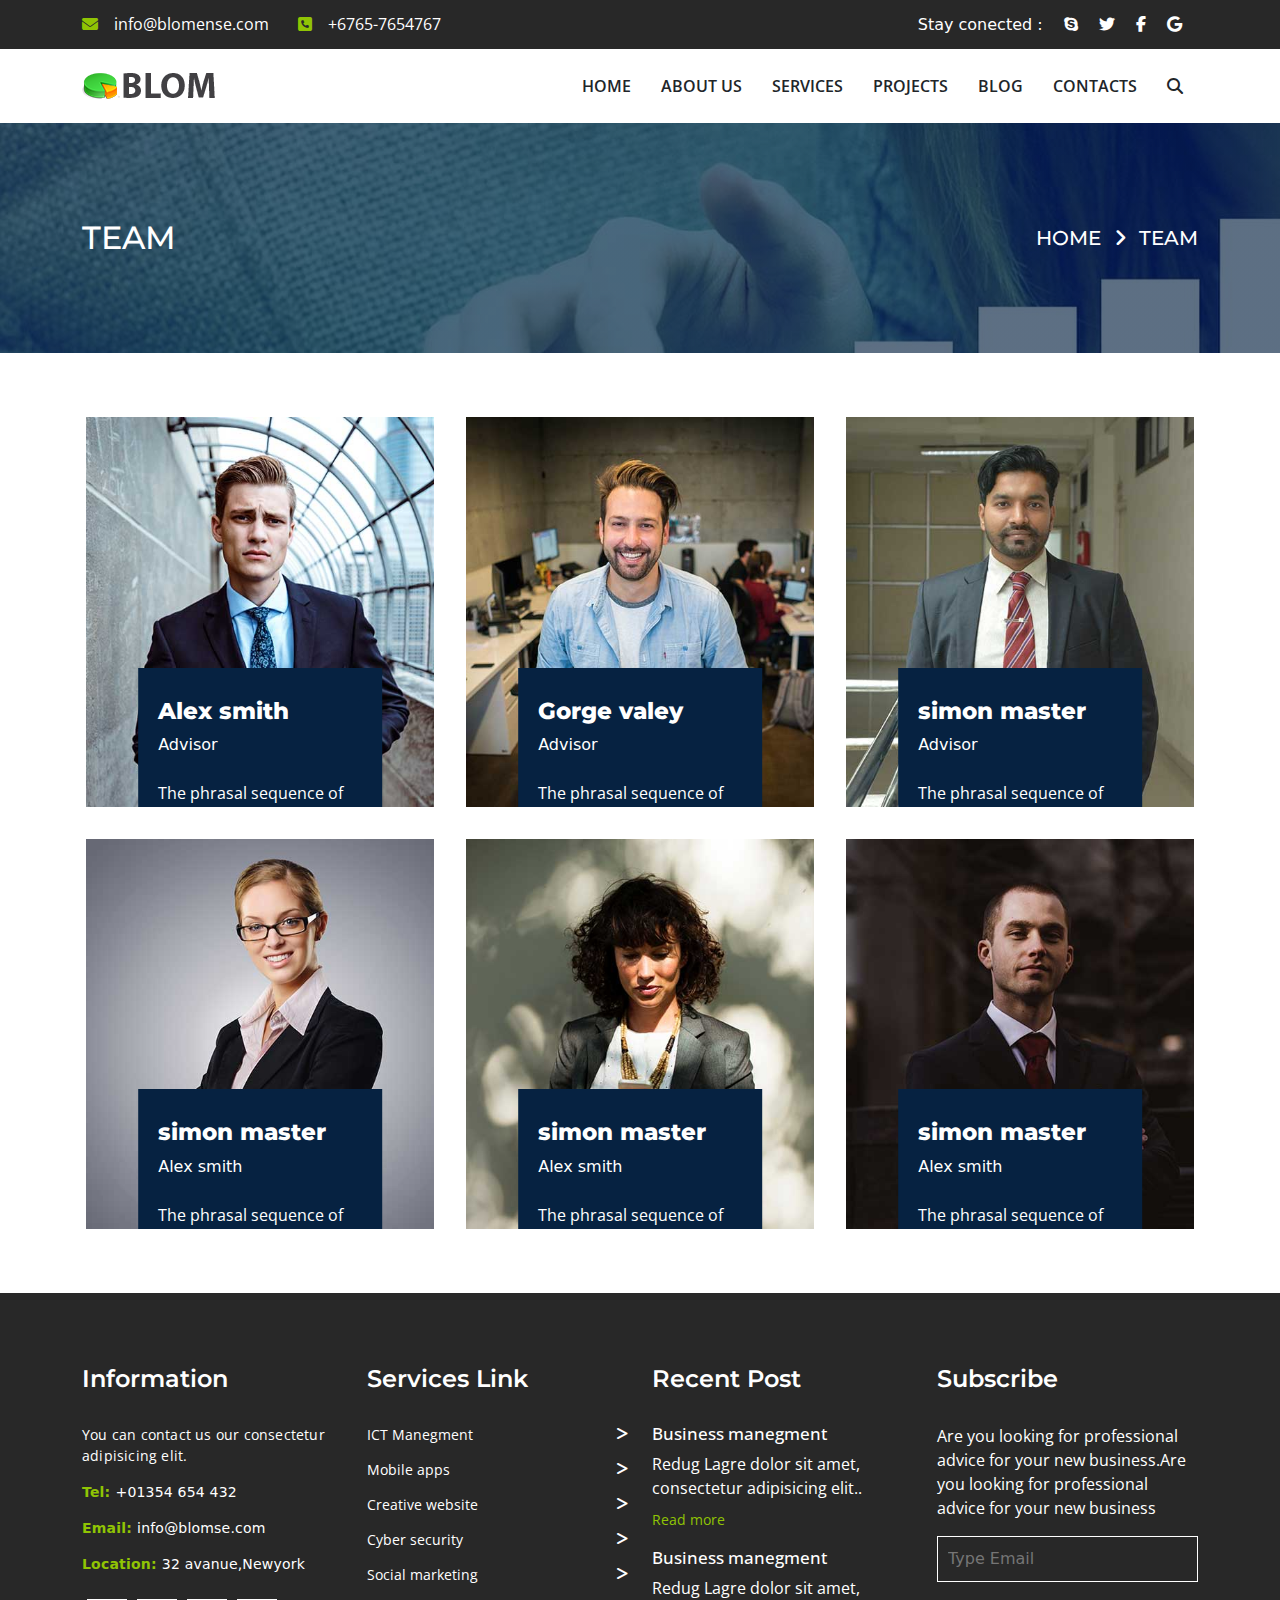
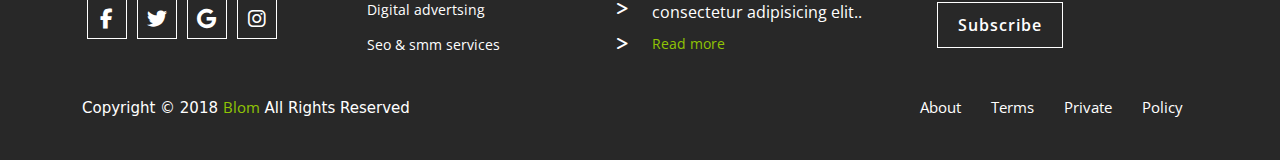
<file: about.html>
<!DOCTYPE html>
<html lang="en">

<head>
    <meta charset="UTF-8">
    <meta name="viewport" content="width=device-width, initial-scale=1.0">
    <title>Home</title>





    <!-- --------------------------------------------Bootstrap Css------------------------------------------ -->
    <link rel="stylesheet" href="css/bootstrap.min.css">


    <!-- --------------------------------------------Bootstrap Css------------------------------------------ -->
    <link rel="stylesheet" href="css/all.min.css">



    <!-- --------------------------------------------Owl carousel Css----------------------------------------- -->
    <link rel="stylesheet" href="css/owl.carousel.min.css">
    <link rel="stylesheet" href="css/owl.theme.default.min.css">


    <!-- --------------------------------------------Animate Css-------------------------------------------- -->
    <link rel="stylesheet" href="css/animate.css">

    <!-- --------------------------------------------Custtom Css-------------------------------------------- -->

    <link rel="stylesheet" href="css/style.css">
    <link rel="stylesheet" href="css/media.css">



</head>

<body>


    <!-- /* --------------------------------- to top icon start-------------------------------------- */ -->

    <div class="to_top">
        <i class="fa-solid fa-arrow-up"></i>
    </div>

    <!-- /* --------------------------------- to top icon end-------------------------------------- */ -->




    <!-- -------------------------------------------------Header Section Start----------------------------------------------------------------- -->

    <header>
        <div class="header_top d-none d-sm-block">
            <div class="container d-flex justify-content-md-between justify-content-center ">

                <div class="header_top_left_info">
                    <a href="" class="me-3"> <i class="fa-solid fa-envelope me-2 pe-2"
                            style="color:#90C404;"></i>info@blomense.com</a>
                    <a href="" class="ms-2"> <i class="fa-solid fa-square-phone me-2 pe-2"
                            style="color:#90C404;"></i>+6765-7654767</a>
                </div>

                <div class="header_top_right_info d-none d-md-block">
                    <span class="me-3">Stay conected :</span>
                    <a href=""><i class="fa-brands fa-skype me-3"></i></a>
                    <a href=""> <i class="fa-brands fa-twitter me-3"></i></a>
                    <a href=""> <i class="fa-brands fa-facebook-f me-3"></i></a>
                    <a href=""> <i class="fa-brands fa-google me-3"></i></a>
                </div>
            </div>
        </div>

        <nav class=" sticky ">
            <div class="container position-relative d-flex justify-content-between align-items-center">
                <div class="logo">
                    <img src="assets/asset 0.png" alt="">
                </div>

                <ul class="d-lg-flex mb-0 d-none nav_lg_ds">
                    <li><a href="index.html">HOME</a></li>
                    <li><a href="about.html">ABOUT US</a></li>
                    <li><a href="services.html">SERVICES</a></li>
                    <li><a href="projects.html">PROJECTS</a></li>
                    <li><a href="blog.html">BLOG</a></li>
                    <li><a href="contects.html">CONTACTS</a></li>
                    <li><a href=""><i class="fa-solid fa-magnifying-glass"></i></a></li>
                </ul>


                <div class="nav_sm_ds d-lg-none">
                    <div class="icon_header">
                        <i class="fa-solid fa-bars "></i>
                        <!-- <i class="fa-solid fa-xmark"></i> -->

                        <ul class="menu_header">
                            <li><a href="index.html"> HOME</a></li>
                            <li><a href="about.html">ABOUT US</a></li>
                            <li><a href="services.html">SERVICES</a></li>
                            <li><a href="projects.html">PROJECTS</a></li>
                            <li><a href="blog.html">BLOG</a></li>
                            <li><a href="contects.html">CONTACTS</a></li>
                        </ul>

                    </div>
                    
                </div>

            </div>
        </nav>
    </header>

    <!-- -------------------------------------------------Header Section End------------------------------------------------------------------- -->


    <!-- -------------------------------------------------tem Section Start------------------------------------------------------------------- -->

    <section class="multipal_top_section py-5">
        <div class="container py-5">
            <div class="d-md-flex text-center align-items-center justify-content-between">
                <h2 class="mb-0  mb-2 mb-md-0">TEAM</h2>
                <h5 class="mb-0">HOME <i class="fa-solid fa-angle-right mx-2"></i> TEAM</h5>
            </div>

        </div>

    </section>

    <!-- -------------------------------------------------tem Section End------------------------------------------------------------------- -->


    <!-- -------------------------------------------------tem member Section Start------------------------------------------------------------------- -->

    <section class="py-5">
        <div class="container">
            <div class="row">

              <div class="col-md-6 col-lg-4 p-3 ">
                <div class=" overflow-hidden position-relative tem_member_main_box">

                    <img src="assets/asset 111.jpeg" alt="" width="100%">
                    <div class=" tem_member_content_box ">
                        <h3>Alex smith</h3>
                        <span class="mb-4 d-block">Advisor</span>
                        <p class="d-none d-xl-block">The phrasal sequence of the Lorem Ipsum text is now so widespread and commonplace that many
                            DTP programmes can generate dummy</p>
                        <div class="tem_member_icon">
                            <ul class="d-flex ps-0">
                                <li><a href=""> <i class="fa-brands fa-facebook-f"></i></a></li>
                                <li><a href=""> <i class="fa-brands fa-twitter"></i></a></li>
                                <li><a href=""><i class="fa-brands fa-google"></i></a></li>
                                <li><a href=""><i class="fa-brands fa-instagram"></i></a></li>
                            </ul>
                        </div>
                    </div>

                </div>
              </div>

              <div class="col-md-6 col-lg-4 p-3 ">
                <div class=" overflow-hidden position-relative tem_member_main_box">

                    <img src="assets/asset 222.jpeg" alt="" width="100%">
                    <div class=" tem_member_content_box ">
                        <h3>Gorge valey</h3>
                        <span class="mb-4 d-block">Advisor</span>
                        <p  class="d-none d-xl-block">The phrasal sequence of the Lorem Ipsum text is now so widespread and commonplace that many
                            DTP programmes can generate dummy</p>
                        <div class="tem_member_icon">
                            <ul class="d-flex ps-0">
                                <li><a href=""> <i class="fa-brands fa-facebook-f"></i></a></li>
                                <li><a href=""> <i class="fa-brands fa-twitter"></i></a></li>
                                <li><a href=""><i class="fa-brands fa-google"></i></a></li>
                                <li><a href=""><i class="fa-brands fa-instagram"></i></a></li>
                            </ul>
                        </div>
                    </div>

                </div>
              </div>

              <div class="col-md-6 col-lg-4 p-3 ">
                
                <div class=" overflow-hidden position-relative tem_member_main_box">

                    <img src="assets/asset 333.jpeg" alt="" width="100%">
                    <div class=" tem_member_content_box ">
                        <h3>simon master</h3>
                        <span class="mb-4 d-block">Advisor</span>
                        <p  class="d-none d-xl-block">The phrasal sequence of the Lorem Ipsum text is now so widespread and commonplace that many
                            DTP programmes can generate dummy</p>
                        <div class="tem_member_icon">
                            <ul class="d-flex ps-0">
                                <li><a href=""> <i class="fa-brands fa-facebook-f"></i></a></li>
                                <li><a href=""> <i class="fa-brands fa-twitter"></i></a></li>
                                <li><a href=""><i class="fa-brands fa-google"></i></a></li>
                                <li><a href=""><i class="fa-brands fa-instagram"></i></a></li>
                            </ul>
                        </div>
                    </div>

                </div>
              </div>

             <div class="col-md-6 col-lg-4 p-3 ">
                <div class=" overflow-hidden position-relative tem_member_main_box">

                    <img src="assets/asset 444.jpeg" alt="" width="100%">
                    <div class=" tem_member_content_box ">
                        <h3>simon master</h3>
                        <span class="mb-4 d-block">Alex smith</span>
                        <p  class="d-none d-xl-block">The phrasal sequence of the Lorem Ipsum text is now so widespread and commonplace that many
                            DTP programmes can generate dummy</p>
                        <div class="tem_member_icon">
                            <ul class="d-flex ps-0">
                                <li><a href=""> <i class="fa-brands fa-facebook-f"></i></a></li>
                                <li><a href=""> <i class="fa-brands fa-twitter"></i></a></li>
                                <li><a href=""><i class="fa-brands fa-google"></i></a></li>
                                <li><a href=""><i class="fa-brands fa-instagram"></i></a></li>
                            </ul>
                        </div>
                    </div>

                </div>
             </div>

              <div class="col-md-6 col-lg-4 p-3 ">
                <div class="  overflow-hidden position-relative tem_member_main_box">

                    <img src="assets/asset 555.jpeg" alt="" width="100%">
                    <div class=" tem_member_content_box ">
                        <h3>simon master</h3>
                        <span class="mb-4 d-block"> Alex smith</span>
                        <p  class="d-none d-xl-block">The phrasal sequence of the Lorem Ipsum text is now so widespread and commonplace that many
                            DTP programmes can generate dummy</p>
                        <div class="tem_member_icon">
                            <ul class="d-flex ps-0">
                                <li><a href=""> <i class="fa-brands fa-facebook-f"></i></a></li>
                                <li><a href=""> <i class="fa-brands fa-twitter"></i></a></li>
                                <li><a href=""><i class="fa-brands fa-google"></i></a></li>
                                <li><a href=""><i class="fa-brands fa-instagram"></i></a></li>
                            </ul>
                        </div>
                    </div>

                </div>
              </div>

               <div class="col-md-6 col-lg-4 p-3 ">
                <div class=" overflow-hidden position-relative tem_member_main_box">

                    <img src="assets/asset 666.jpeg" alt="" width="100%">
                    <div class=" tem_member_content_box ">
                        <h3>simon master</h3>
                        <span class="mb-4 d-block"> Alex smith</span>
                        <p  class="d-none d-xl-block">The phrasal sequence of the Lorem Ipsum text is now so widespread and commonplace that many
                            DTP programmes can generate dummy</p>
                        <div class="tem_member_icon">
                            <ul class="d-flex ps-0">
                                <li><a href=""> <i class="fa-brands fa-facebook-f"></i></a></li>
                                <li><a href=""> <i class="fa-brands fa-twitter"></i></a></li>
                                <li><a href=""><i class="fa-brands fa-google"></i></a></li>
                                <li><a href=""><i class="fa-brands fa-instagram"></i></a></li>
                            </ul>
                        </div>
                    </div>

                </div>
               </div>

            </div>
        </div>
    </section>

    <!-- -------------------------------------------------tem member Section End------------------------------------------------------------------- -->





    <!----------------------------------------------------footer section Start----------------------------------------------->


    <footer>

        <div class="container pt-5">

            <div class="row">

                <div class="col-lg-3 col-md-6 mt-4">

                    <h3 class="footer_heading">Information</h3>

                    <ul class="ps-0 footer_information">

                        <li>
                            <p>You can contact us our consectetur adipisicing elit.</p>
                        </li>
                        <li>
                            <span>Tel: </span>+01354 654 432
                        </li>
                        <li>
                            <span>Email: </span>info@blomse.com
                        </li>
                        <li>
                            <span>Location: </span>32 avanue,Newyork
                        </li>
                        <li class="mt-4">
                            <ul class="d-flex mt-3 ps-0">
                                <li class="mb-0">
                                    <a href=""><i class="fa-brands fa-facebook-f"></i></a>
                                </li>
                                <li>
                                    <a href=""><i class="fa-brands fa-twitter"></i></a>
                                </li>
                                <li>
                                    <a href=""><i class="fa-brands fa-google"></i></a>
                                </li>
                                <li>
                                    <a href=""><i class="fa-brands fa-instagram"></i></a>
                                </li>
                            </ul>
                        </li>
                    </ul>
                </div>


                <div class="col-lg-3 col-md-6 mt-4">

                    <h3 class="footer_heading">Services Link</h3>

                    <ul class="ps-0">

                        <li>
                            <a href="" class="d-flex services_link_a align-items-center justify-content-between">
                                <div>ICT Manegment</div>
                                <i class="fa-solid fa-greater-than"></i>
                            </a>
                        </li>
                        <li>
                            <a href="" class="d-flex services_link_a align-items-center justify-content-between">
                                <div>Mobile apps</div>
                                <i class="fa-solid fa-greater-than"></i>
                            </a>
                        </li>
                        <li>
                            <a href="" class="d-flex services_link_a align-items-center justify-content-between">
                                <div>Creative website</div>
                                <i class="fa-solid fa-greater-than"></i>
                            </a>
                        </li>
                        <li>
                            <a href="" class="d-flex services_link_a align-items-center justify-content-between">
                                <div>Cyber security</div>
                                <i class="fa-solid fa-greater-than"></i>
                            </a>
                        </li>
                        <li>
                            <a href="" class="d-flex services_link_a align-items-center justify-content-between">
                                <div>Social marketing</div>
                                <i class="fa-solid fa-greater-than"></i>
                            </a>
                        </li>
                        <li>
                            <a href="" class="d-flex services_link_a align-items-center justify-content-between">
                                <div>Digital advertsing</div>
                                <i class="fa-solid fa-greater-than"></i>
                            </a>
                        </li>
                        <li>
                            <a href="" class="d-flex services_link_a align-items-center justify-content-between">
                                <div>Seo & smm services</div>
                                <i class="fa-solid fa-greater-than"></i>
                            </a>
                        </li>


                    </ul>


                </div>



                <div class="col-lg-3 col-md-6 mt-4">

                    <h3 class="footer_heading">Recent Post</h3>

                    <ul class="ps-0 footer_heading_ul">

                        <li>
                            <h4><a href="">Business manegment</a></h4>
                        </li>
                        <li>
                            <p class="mb-2">Redug Lagre dolor sit amet, consectetur adipisicing elit..</p>
                        </li>
                        <li>
                            <span> <a href="">Read more</a></span>
                        </li>


                    </ul>

                    <ul class="ps-0 footer_heading_ul">

                        <li>
                            <h4><a href="">Business manegment</a></h4>
                        </li>
                        <li>
                            <p class="mb-2">Redug Lagre dolor sit amet, consectetur adipisicing elit..</p>
                        </li>
                        <li>
                            <span> <a href="">Read more</a></span>
                        </li>


                    </ul>


                </div>


                <div class="col-lg-3 col-md-6 mt-4">

                    <h3 class="footer_heading">Subscribe</h3>

                    <ul class="ps-0 subscribe_footer">


                        <li>
                            <p>Are you looking for professional advice for your new business.Are you looking for
                                professional advice for your new business</p>
                        </li>
                        <li>
                            <input type="email" placeholder="Type Email">
                        </li>
                        <li>
                            <button>Subscribe</button>
                        </li>



                    </ul>




                </div>



            </div>

            <div class="copy_right_section row py-3 text-center">

                <div class="col-md-6 py-2 text-md-start">Copyright © 2018 <a href="">Blom</a> All Rights Reserved</div>

                <div class="col-md-6 py-2 text-md-end">
                    <ul class="d-flex ps-0 justify-content-center justify-content-md-end">
                        <li><a href="">About</a></li>
                        <li><a href="">Terms </a></li>
                        <li><a href="">Private </a></li>
                        <li><a href="">Policy</a></li>
                    </ul>
                </div>

            </div>


        </div>

    </footer>


    <!----------------------------------------------------footer section End------------------------------------------------->




    <script src="js/jquery-3.7.1.min.js"></script>
    <script src="js/bootstrap.bundle.min.js"></script>
    <script src="js/owl.carousel.min.js"></script>
    <script src="js/wow.min.js"></script>
    <script src="js/script.js"></script>

</body>

</html>
</file>
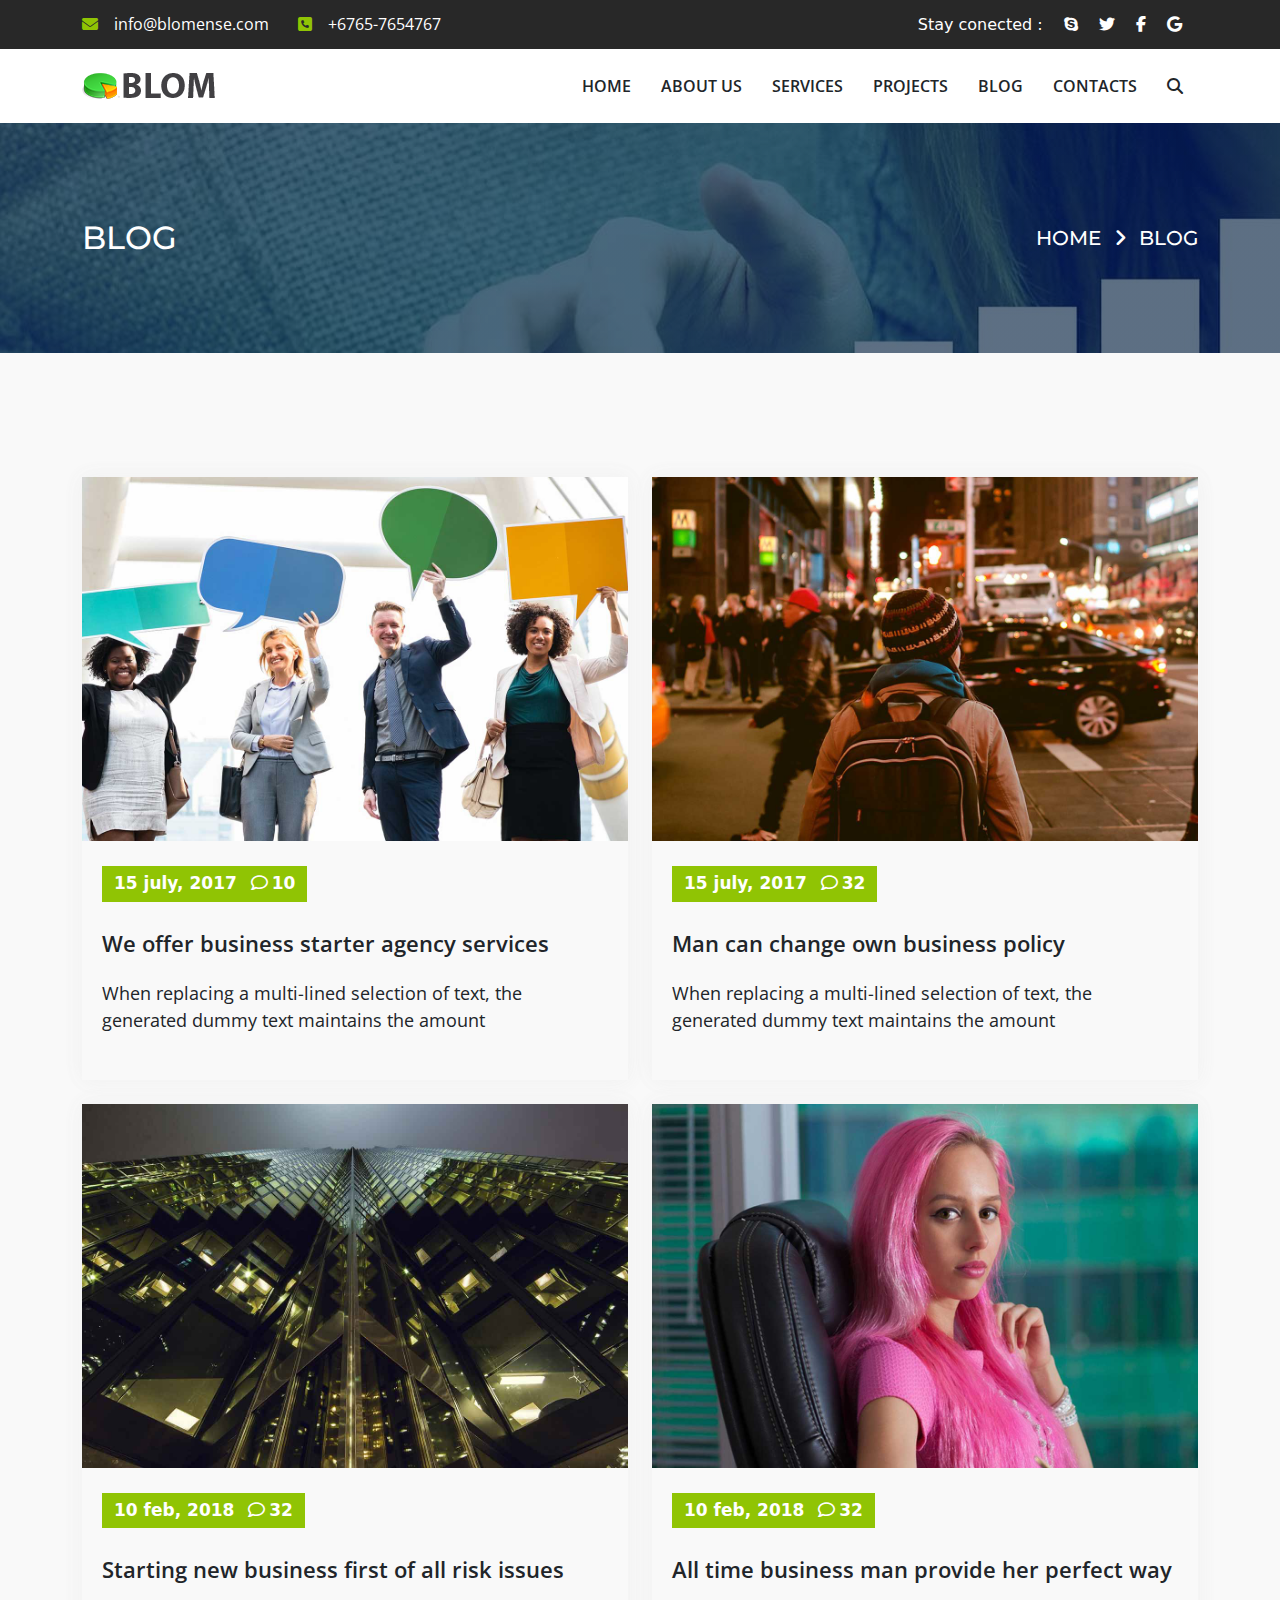
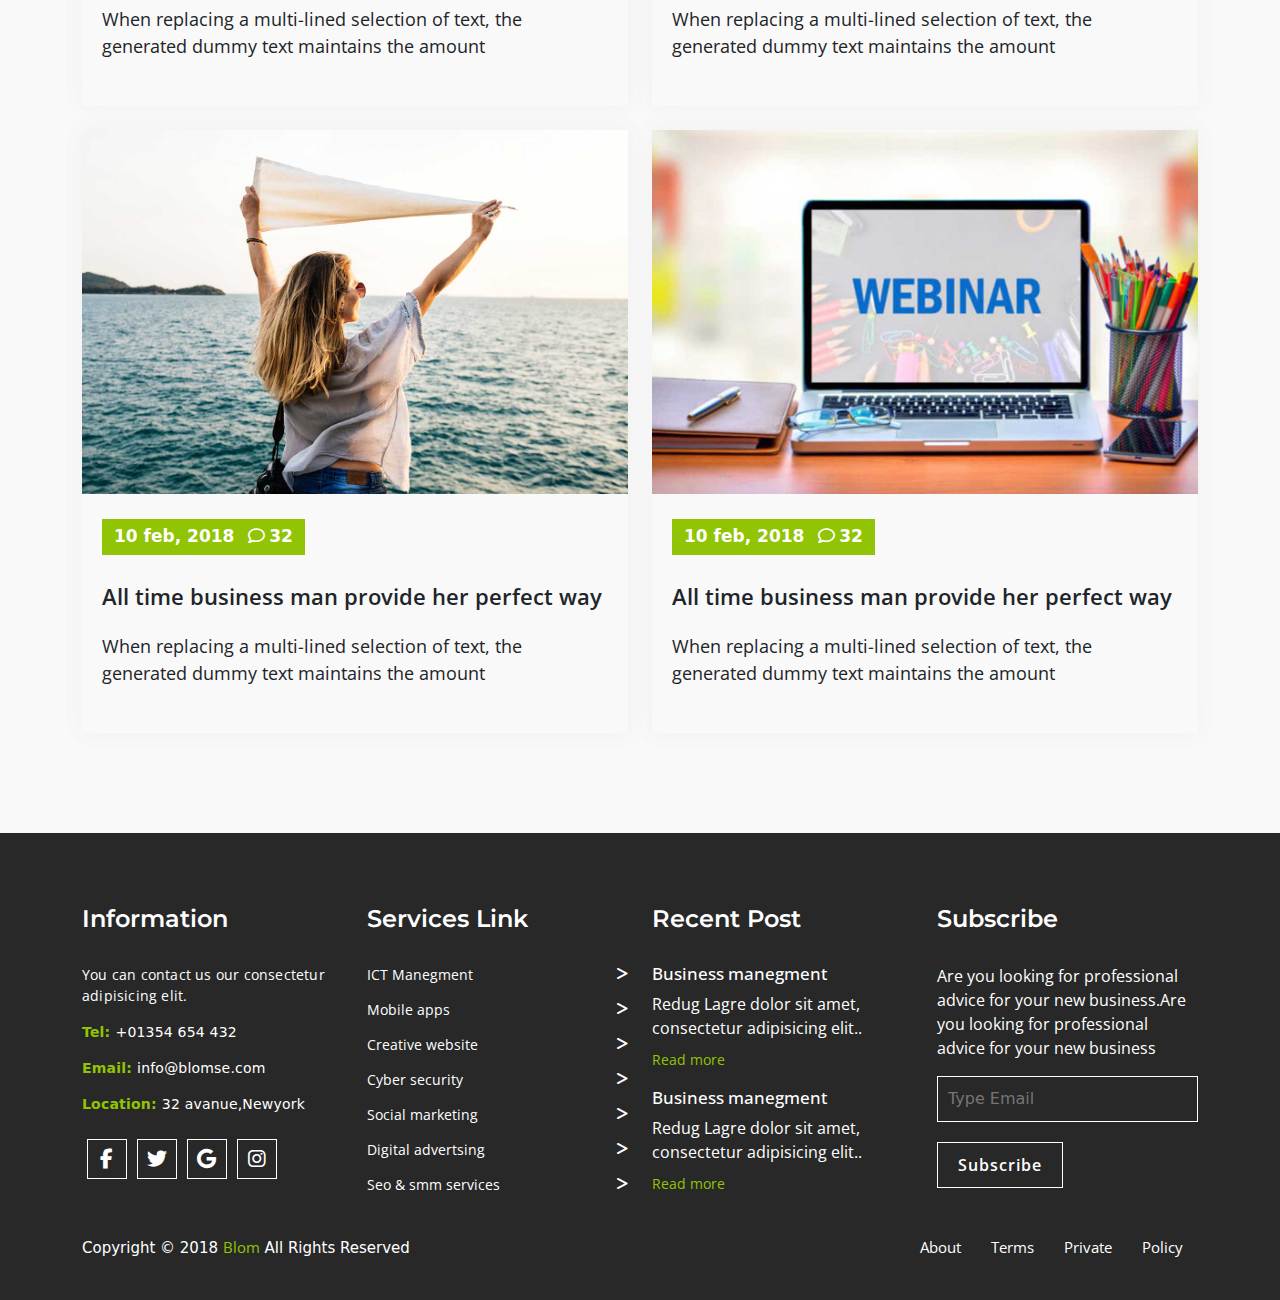
<file: blog.html>
<!DOCTYPE html>
<html lang="en">

<head>
    <meta charset="UTF-8">
    <meta name="viewport" content="width=device-width, initial-scale=1.0">
    <title>Home</title>





    <!-- --------------------------------------------Bootstrap Css------------------------------------------ -->
    <link rel="stylesheet" href="css/bootstrap.min.css">


    <!-- --------------------------------------------Bootstrap Css------------------------------------------ -->
    <link rel="stylesheet" href="css/all.min.css">



    <!-- --------------------------------------------Owl carousel Css----------------------------------------- -->
    <link rel="stylesheet" href="css/owl.carousel.min.css">
    <link rel="stylesheet" href="css/owl.theme.default.min.css">


    <!-- --------------------------------------------Animate Css-------------------------------------------- -->
    <link rel="stylesheet" href="css/animate.css">

    <!-- --------------------------------------------Custtom Css-------------------------------------------- -->

    <link rel="stylesheet" href="css/style.css">
    <link rel="stylesheet" href="css/media.css">



</head>

<body>


    <!-- /* --------------------------------- to top icon start-------------------------------------- */ -->

    <div class="to_top">
        <i class="fa-solid fa-arrow-up"></i>
    </div>

    <!-- /* --------------------------------- to top icon end-------------------------------------- */ -->




    <!-- -------------------------------------------------Header Section Start----------------------------------------------------------------- -->

    <header>
        <div class="header_top d-none d-sm-block">
            <div class="container d-flex justify-content-md-between justify-content-center ">

                <div class="header_top_left_info">
                    <a href="" class="me-3"> <i class="fa-solid fa-envelope me-2 pe-2"
                            style="color:#90C404;"></i>info@blomense.com</a>
                    <a href="" class="ms-2"> <i class="fa-solid fa-square-phone me-2 pe-2"
                            style="color:#90C404;"></i>+6765-7654767</a>
                </div>

                <div class="header_top_right_info d-none d-md-block">
                    <span class="me-3">Stay conected :</span>
                    <a href=""><i class="fa-brands fa-skype me-3"></i></a>
                    <a href=""> <i class="fa-brands fa-twitter me-3"></i></a>
                    <a href=""> <i class="fa-brands fa-facebook-f me-3"></i></a>
                    <a href=""> <i class="fa-brands fa-google me-3"></i></a>
                </div>
            </div>
        </div>

        <nav class=" sticky ">
            <div class="container position-relative d-flex justify-content-between align-items-center">
                <div class="logo">
                    <img src="assets/asset 0.png" alt="">
                </div>

                <ul class="d-lg-flex mb-0 d-none nav_lg_ds">
                    <li><a href="index.html">HOME</a></li>
                    <li><a href="about.html">ABOUT US</a></li>
                    <li><a href="services.html">SERVICES</a></li>
                    <li><a href="projects.html">PROJECTS</a></li>
                    <li><a href="blog.html">BLOG</a></li>
                    <li><a href="contects.html">CONTACTS</a></li>
                    <li><a href=""><i class="fa-solid fa-magnifying-glass"></i></a></li>
                </ul>


                <div class="nav_sm_ds d-lg-none">
                    <div class="icon_header">
                        <i class="fa-solid fa-bars "></i>
                        <!-- <i class="fa-solid fa-xmark"></i> -->

                        <ul class="menu_header">
                            <li><a href="index.html"> HOME</a></li>
                            <li><a href="about.html">ABOUT US</a></li>
                            <li><a href="services.html">SERVICES</a></li>
                            <li><a href="projects.html">PROJECTS</a></li>
                            <li><a href="blog.html">BLOG</a></li>
                            <li><a href="contects.html">CONTACTS</a></li>
                        </ul>

                    </div>

                </div>

            </div>
        </nav>
    </header>

    <!-- -------------------------------------------------Header Section End------------------------------------------------------------------- -->


    <!-- -------------------------------------------------tem Section Start------------------------------------------------------------------- -->

    <section class="multipal_top_section py-5">
        <div class="container py-5">
            <div class="d-md-flex text-center align-items-center justify-content-between">
                <h2 class="mb-0  mb-2 mb-md-0">BLOG</h2>
                <h5 class="mb-0">HOME <i class="fa-solid fa-angle-right mx-2"></i> BLOG</h5>
            </div>

        </div>

    </section>

    <!-- -------------------------------------------------tem Section End------------------------------------------------------------------- -->




   <!----------------------------------------------------Publishing our latest news section Start--------------------------------------------->

   <section class="publishing_section spacer">
    <div class="container">
      

        <div class="row row-cols-1 row-cols-md-2">


            <div class="col mt-4">
                <div class=" publishing_news_box ">
                    <a href="" >
                        <img src="assets/asset 12.jpeg" alt="" width="100%">
                    </a>

                    <div class="Publishing_our_latest_box w-100 ">
                        <span>15 july, 2017 <i class="fa-regular fa-comment me-1 ms-2"></i>10</span>
                        <a href="">We offer business starter agency services</a>
                        <p>When replacing a multi-lined selection of text, the generated dummy text maintains the
                            amount
                        </p>
                    </div>
                </div>
            </div>


            <div class="col mt-4">
                <div class=" publishing_news_box ">
                    <a href="" >
                        <img src="assets/asset 13.jpeg" alt="" width="100%">
                    </a>

                    <div class="Publishing_our_latest_box w-100 ">
                        <span>15 july, 2017 <i class="fa-regular fa-comment me-1 ms-2"></i>32</span>
                        <a href="" class="d-block">Man can change own business policy   </a>
                        <p>When replacing a multi-lined selection of text, the generated dummy text maintains the
                            amount
                        </p>
                    </div>
                </div>
            </div>

           

            <div class="col mt-4">
                <div class=" publishing_news_box">
                    <a href="" >
                        <img src="assets/asset 14.jpeg" alt="" width="100%">
                    </a>

                    <div class="Publishing_our_latest_box w-100">
                        <span>10 feb, 2018 <i class="fa-regular fa-comment me-1 ms-2"></i>32</span>
                        <a href="">Starting new business first of all risk issues</a>
                        <p>When replacing a multi-lined selection of text, the generated dummy text maintains the
                            amount</p>
                    </div>
                </div>
            </div>

            <div class="col mt-4">
                <div class=" publishing_news_box">
                    <a href="">
                        <img src="assets/asset 15.jpeg" alt="" width="100%">
                    </a>

                    <div class="Publishing_our_latest_box w-100">
                        <span>10 feb, 2018 <i class="fa-regular fa-comment me-1 ms-2"></i>32</span>
                        <a href="">All time business man provide her perfect way</a>
                        <p>When replacing a multi-lined selection of text, the generated dummy text maintains the
                            amount</p>
                    </div>
                </div>
            </div>

            <div class="col mt-4">
                <div class=" publishing_news_box">
                    <a href="">
                        <img src="assets/b5.jpg" alt="" width="100%">
                    </a>

                    <div class="Publishing_our_latest_box w-100">
                        <span>10 feb, 2018 <i class="fa-regular fa-comment me-1 ms-2"></i>32</span>
                        <a href="">All time business man provide her perfect way</a>
                        <p>When replacing a multi-lined selection of text, the generated dummy text maintains the
                            amount</p>
                    </div>
                </div>
            </div>

            <div class="col mt-4">
                <div class=" publishing_news_box">
                    <a href="">
                        <img src="assets/b6.jpg" alt="" width="100%">
                    </a>

                    <div class="Publishing_our_latest_box w-100">
                        <span>10 feb, 2018 <i class="fa-regular fa-comment me-1 ms-2"></i>32</span>
                        <a href="">All time business man provide her perfect way</a>
                        <p>When replacing a multi-lined selection of text, the generated dummy text maintains the
                            amount</p>
                    </div>
                </div>
            </div>

        </div>

    </div>
</section>

<!----------------------------------------------------Publishing our latest news section End----------------------------------------------->






    <!----------------------------------------------------footer section Start----------------------------------------------->


    <footer>

        <div class="container pt-5">

            <div class="row">

                <div class="col-lg-3 col-md-6 mt-4">

                    <h3 class="footer_heading">Information</h3>

                    <ul class="ps-0 footer_information">

                        <li>
                            <p>You can contact us our consectetur adipisicing elit.</p>
                        </li>
                        <li>
                            <span>Tel: </span>+01354 654 432
                        </li>
                        <li>
                            <span>Email: </span>info@blomse.com
                        </li>
                        <li>
                            <span>Location: </span>32 avanue,Newyork
                        </li>
                        <li class="mt-4">
                            <ul class="d-flex mt-3 ps-0">
                                <li class="mb-0">
                                    <a href=""><i class="fa-brands fa-facebook-f"></i></a>
                                </li>
                                <li>
                                    <a href=""><i class="fa-brands fa-twitter"></i></a>
                                </li>
                                <li>
                                    <a href=""><i class="fa-brands fa-google"></i></a>
                                </li>
                                <li>
                                    <a href=""><i class="fa-brands fa-instagram"></i></a>
                                </li>
                            </ul>
                        </li>
                    </ul>
                </div>


                <div class="col-lg-3 col-md-6 mt-4">

                    <h3 class="footer_heading">Services Link</h3>

                    <ul class="ps-0">

                        <li>
                            <a href="" class="d-flex services_link_a align-items-center justify-content-between">
                                <div>ICT Manegment</div>
                                <i class="fa-solid fa-greater-than"></i>
                            </a>
                        </li>
                        <li>
                            <a href="" class="d-flex services_link_a align-items-center justify-content-between">
                                <div>Mobile apps</div>
                                <i class="fa-solid fa-greater-than"></i>
                            </a>
                        </li>
                        <li>
                            <a href="" class="d-flex services_link_a align-items-center justify-content-between">
                                <div>Creative website</div>
                                <i class="fa-solid fa-greater-than"></i>
                            </a>
                        </li>
                        <li>
                            <a href="" class="d-flex services_link_a align-items-center justify-content-between">
                                <div>Cyber security</div>
                                <i class="fa-solid fa-greater-than"></i>
                            </a>
                        </li>
                        <li>
                            <a href="" class="d-flex services_link_a align-items-center justify-content-between">
                                <div>Social marketing</div>
                                <i class="fa-solid fa-greater-than"></i>
                            </a>
                        </li>
                        <li>
                            <a href="" class="d-flex services_link_a align-items-center justify-content-between">
                                <div>Digital advertsing</div>
                                <i class="fa-solid fa-greater-than"></i>
                            </a>
                        </li>
                        <li>
                            <a href="" class="d-flex services_link_a align-items-center justify-content-between">
                                <div>Seo & smm services</div>
                                <i class="fa-solid fa-greater-than"></i>
                            </a>
                        </li>


                    </ul>


                </div>



                <div class="col-lg-3 col-md-6 mt-4">

                    <h3 class="footer_heading">Recent Post</h3>

                    <ul class="ps-0 footer_heading_ul">

                        <li>
                            <h4><a href="">Business manegment</a></h4>
                        </li>
                        <li>
                            <p class="mb-2">Redug Lagre dolor sit amet, consectetur adipisicing elit..</p>
                        </li>
                        <li>
                            <span> <a href="">Read more</a></span>
                        </li>


                    </ul>

                    <ul class="ps-0 footer_heading_ul">

                        <li>
                            <h4><a href="">Business manegment</a></h4>
                        </li>
                        <li>
                            <p class="mb-2">Redug Lagre dolor sit amet, consectetur adipisicing elit..</p>
                        </li>
                        <li>
                            <span> <a href="">Read more</a></span>
                        </li>


                    </ul>


                </div>


                <div class="col-lg-3 col-md-6 mt-4">

                    <h3 class="footer_heading">Subscribe</h3>

                    <ul class="ps-0 subscribe_footer">


                        <li>
                            <p>Are you looking for professional advice for your new business.Are you looking for
                                professional advice for your new business</p>
                        </li>
                        <li>
                            <input type="email" placeholder="Type Email">
                        </li>
                        <li>
                            <button>Subscribe</button>
                        </li>



                    </ul>




                </div>



            </div>

            <div class="copy_right_section row py-3 text-center">

                <div class="col-md-6 py-2 text-md-start">Copyright © 2018 <a href="">Blom</a> All Rights Reserved</div>

                <div class="col-md-6 py-2 text-md-end">
                    <ul class="d-flex ps-0 justify-content-center justify-content-md-end">
                        <li><a href="">About</a></li>
                        <li><a href="">Terms </a></li>
                        <li><a href="">Private </a></li>
                        <li><a href="">Policy</a></li>
                    </ul>
                </div>

            </div>


        </div>

    </footer>


    <!----------------------------------------------------footer section End------------------------------------------------->




    <script src="js/jquery-3.7.1.min.js"></script>
    <script src="js/bootstrap.bundle.min.js"></script>
    <script src="js/owl.carousel.min.js"></script>
    <script src="js/wow.min.js"></script>
    <script src="js/script.js"></script>

</body>

</html>
</file>
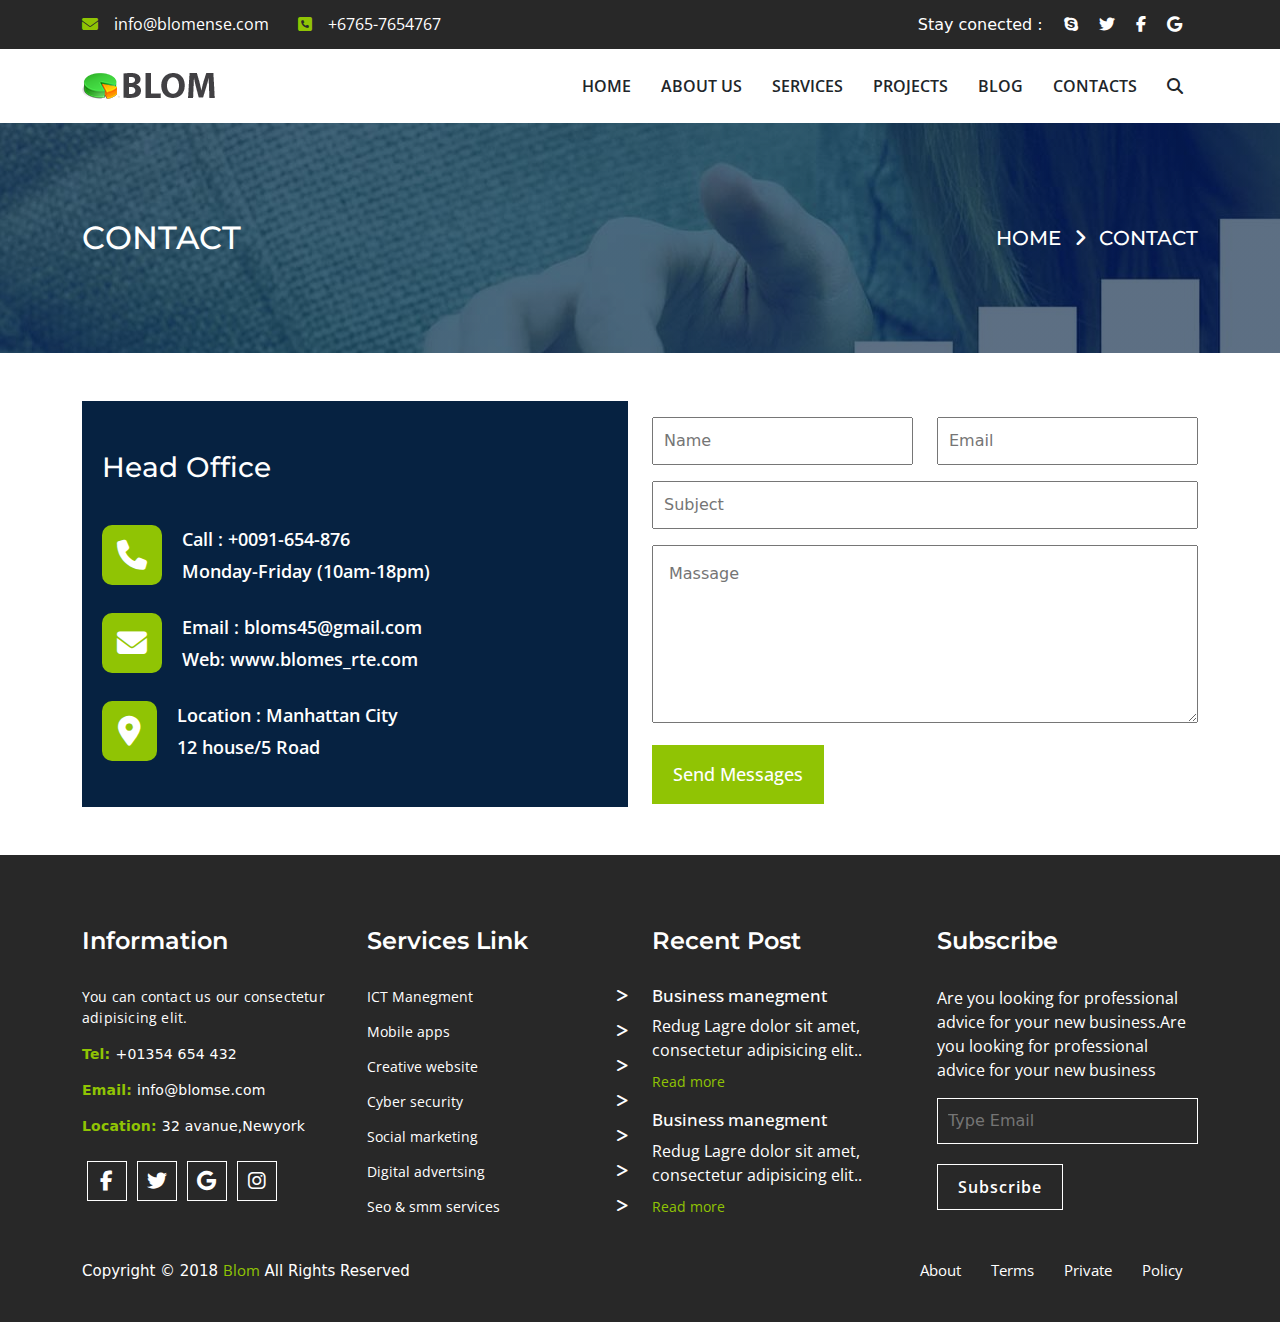
<file: contects.html>
<!DOCTYPE html>
<html lang="en">

<head>
    <meta charset="UTF-8">
    <meta name="viewport" content="width=device-width, initial-scale=1.0">
    <title>Home</title>





    <!-- --------------------------------------------Bootstrap Css------------------------------------------ -->
    <link rel="stylesheet" href="css/bootstrap.min.css">


    <!-- --------------------------------------------icon Css------------------------------------------ -->
    <link rel="stylesheet" href="css/all.min.css">



    <!-- --------------------------------------------Owl carousel Css----------------------------------------- -->
    <link rel="stylesheet" href="css/owl.carousel.min.css">
    <link rel="stylesheet" href="css/owl.theme.default.min.css">


    <!-- --------------------------------------------Animate Css-------------------------------------------- -->
    <link rel="stylesheet" href="css/animate.css">

    <!-- --------------------------------------------Custtom Css-------------------------------------------- -->

    <link rel="stylesheet" href="css/style.css">
    <link rel="stylesheet" href="css/media.css">



</head>

<body>


    <!-- /* --------------------------------- to top icon start-------------------------------------- */ -->

    <div class="to_top">
        <i class="fa-solid fa-arrow-up"></i>
    </div>

    <!-- /* --------------------------------- to top icon end-------------------------------------- */ -->




    <!-- -------------------------------------------------Header Section Start----------------------------------------------------------------- -->

    <header>
        <div class="header_top d-none d-sm-block">
            <div class="container d-flex justify-content-md-between justify-content-center ">

                <div class="header_top_left_info">
                    <a href="" class="me-3"> <i class="fa-solid fa-envelope me-2 pe-2"
                            style="color:#90C404;"></i>info@blomense.com</a>
                    <a href="" class="ms-2"> <i class="fa-solid fa-square-phone me-2 pe-2"
                            style="color:#90C404;"></i>+6765-7654767</a>
                </div>

                <div class="header_top_right_info d-none d-md-block">
                    <span class="me-3">Stay conected :</span>
                    <a href=""><i class="fa-brands fa-skype me-3"></i></a>
                    <a href=""> <i class="fa-brands fa-twitter me-3"></i></a>
                    <a href=""> <i class="fa-brands fa-facebook-f me-3"></i></a>
                    <a href=""> <i class="fa-brands fa-google me-3"></i></a>
                </div>
            </div>
        </div>

        <nav class=" sticky ">
            <div class="container position-relative d-flex justify-content-between align-items-center">
                <div class="logo">
                    <img src="assets/asset 0.png" alt="">
                </div>

                <ul class="d-lg-flex mb-0 d-none nav_lg_ds">
                    <li><a href="index.html">HOME</a></li>
                    <li><a href="about.html">ABOUT US</a></li>
                    <li><a href="services.html">SERVICES</a></li>
                    <li><a href="projects.html">PROJECTS</a></li>
                    <li><a href="blog.html">BLOG</a></li>
                    <li><a href="contects.html">CONTACTS</a></li>
                    <li><a href=""><i class="fa-solid fa-magnifying-glass"></i></a></li>
                </ul>


                <div class="nav_sm_ds d-lg-none">
                    <div class="icon_header">
                        <i class="fa-solid fa-bars "></i>
                        <!-- <i class="fa-solid fa-xmark"></i> -->

                        <ul class="menu_header">
                            <li><a href="index.html"> HOME</a></li>
                            <li><a href="about.html">ABOUT US</a></li>
                            <li><a href="services.html">SERVICES</a></li>
                            <li><a href="projects.html">PROJECTS</a></li>
                            <li><a href="blog.html">BLOG</a></li>
                            <li><a href="contects.html">CONTACTS</a></li>
                        </ul>

                    </div>

                </div>

            </div>
        </nav>
    </header>

    <!-- -------------------------------------------------Header Section End------------------------------------------------------------------- -->


    <!-- -------------------------------------------------tem Section Start------------------------------------------------------------------- -->

    <section class="multipal_top_section py-5">
        <div class="container py-5">
            <div class="d-md-flex text-center align-items-center justify-content-between">
                <h2 class="mb-0  mb-2 mb-md-0">CONTACT</h2>
                <h5 class="mb-0">HOME <i class="fa-solid fa-angle-right mx-2"></i> CONTACT</h5>
            </div>

        </div>

    </section>

    <!-- -------------------------------------------------tem Section End------------------------------------------------------------------- -->


    <!-- -------------------------------------------------contect form section Start----------------------------------------------------------------->

    <section class="py-5">
        <div class="container">
            <div class="row">

                <div class="col-md-6">

                    <div class="head_office_box">
                        <h3>Head Office</h3>

                        <ul class="head_office_peta_box ps-0">

                            <li class="d-flex py-2 my-2 align-items-center">
                                <div> <i class="fa-solid fa-phone"></i></div>
                                <div>
                                    <p class="mb-0">Call : +0091-654-876</p>
                                    <p class="mb-0">Monday-Friday (10am-18pm)</p>
                                </div>
                            </li>

                            <li class="d-flex py-2 my-2 align-items-center">
                                <div> <i class="fa-solid fa-envelope"></i></div>
                                <div>
                                    <p class="mb-0">Email : bloms45@gmail.com</p>
                                    <p class="mb-0">Web: www.blomes_rte.com</p>
                                </div>
                            </li>

                            <li class="d-flex py-2 my-2 align-items-center">
                                <div><i class="fa-solid fa-location-dot px-3"></i></div>
                                <div>
                                    <p class="mb-0">Location : Manhattan City</p>
                                    <p class="mb-0">12 house/5 Road</p>
                                </div>
                            </li>

                        </ul>

                    </div>

                </div>

                <div class="col-md-6">

                    <form action="" class="contect_form">
                        <div class=" row my-3 ">
                            <div class=" col-6">
                                <input type="text" placeholder="Name" class="w-100">
                            </div>
                            <div class="col-6">
                                <input type="email" placeholder="Email">
                            </div>
                        </div>

                        <div class="my-3">
                            <input type="text" placeholder="Subject">
                        </div>

                        <div>
                            <textarea name="" id="" cols="100%" rows="6" class="p-3 text_size" placeholder="Massage"></textarea>
                        </div>
 
                        <div>      
                            <button>Send Messages</button>
                        </div>

                    </form>

                </div>
                
            </div>
        </div>
    </section>


    <!-- -------------------------------------------------contect form section End------------------------------------------------------------------->









    <!----------------------------------------------------footer section Start----------------------------------------------->


    <footer>

        <div class="container pt-5">

            <div class="row">

                <div class="col-lg-3 col-md-6 mt-4">

                    <h3 class="footer_heading">Information</h3>

                    <ul class="ps-0 footer_information">

                        <li>
                            <p>You can contact us our consectetur adipisicing elit.</p>
                        </li>
                        <li>
                            <span>Tel: </span>+01354 654 432
                        </li>
                        <li>
                            <span>Email: </span>info@blomse.com
                        </li>
                        <li>
                            <span>Location: </span>32 avanue,Newyork
                        </li>
                        <li class="mt-4">
                            <ul class="d-flex mt-3 ps-0">
                                <li class="mb-0">
                                    <a href=""><i class="fa-brands fa-facebook-f"></i></a>
                                </li>
                                <li>
                                    <a href=""><i class="fa-brands fa-twitter"></i></a>
                                </li>
                                <li>
                                    <a href=""><i class="fa-brands fa-google"></i></a>
                                </li>
                                <li>
                                    <a href=""><i class="fa-brands fa-instagram"></i></a>
                                </li>
                            </ul>
                        </li>
                    </ul>
                </div>


                <div class="col-lg-3 col-md-6 mt-4">

                    <h3 class="footer_heading">Services Link</h3>

                    <ul class="ps-0">

                        <li>
                            <a href="" class="d-flex services_link_a align-items-center justify-content-between">
                                <div>ICT Manegment</div>
                                <i class="fa-solid fa-greater-than"></i>
                            </a>
                        </li>
                        <li>
                            <a href="" class="d-flex services_link_a align-items-center justify-content-between">
                                <div>Mobile apps</div>
                                <i class="fa-solid fa-greater-than"></i>
                            </a>
                        </li>
                        <li>
                            <a href="" class="d-flex services_link_a align-items-center justify-content-between">
                                <div>Creative website</div>
                                <i class="fa-solid fa-greater-than"></i>
                            </a>
                        </li>
                        <li>
                            <a href="" class="d-flex services_link_a align-items-center justify-content-between">
                                <div>Cyber security</div>
                                <i class="fa-solid fa-greater-than"></i>
                            </a>
                        </li>
                        <li>
                            <a href="" class="d-flex services_link_a align-items-center justify-content-between">
                                <div>Social marketing</div>
                                <i class="fa-solid fa-greater-than"></i>
                            </a>
                        </li>
                        <li>
                            <a href="" class="d-flex services_link_a align-items-center justify-content-between">
                                <div>Digital advertsing</div>
                                <i class="fa-solid fa-greater-than"></i>
                            </a>
                        </li>
                        <li>
                            <a href="" class="d-flex services_link_a align-items-center justify-content-between">
                                <div>Seo & smm services</div>
                                <i class="fa-solid fa-greater-than"></i>
                            </a>
                        </li>


                    </ul>


                </div>



                <div class="col-lg-3 col-md-6 mt-4">

                    <h3 class="footer_heading">Recent Post</h3>

                    <ul class="ps-0 footer_heading_ul">

                        <li>
                            <h4><a href="">Business manegment</a></h4>
                        </li>
                        <li>
                            <p class="mb-2">Redug Lagre dolor sit amet, consectetur adipisicing elit..</p>
                        </li>
                        <li>
                            <span> <a href="">Read more</a></span>
                        </li>


                    </ul>

                    <ul class="ps-0 footer_heading_ul">

                        <li>
                            <h4><a href="">Business manegment</a></h4>
                        </li>
                        <li>
                            <p class="mb-2">Redug Lagre dolor sit amet, consectetur adipisicing elit..</p>
                        </li>
                        <li>
                            <span> <a href="">Read more</a></span>
                        </li>


                    </ul>


                </div>


                <div class="col-lg-3 col-md-6 mt-4">

                    <h3 class="footer_heading">Subscribe</h3>

                    <ul class="ps-0 subscribe_footer">


                        <li>
                            <p>Are you looking for professional advice for your new business.Are you looking for
                                professional advice for your new business</p>
                        </li>
                        <li>
                            <input type="email" placeholder="Type Email">
                        </li>
                        <li>
                            <button>Subscribe</button>
                        </li>



                    </ul>




                </div>



            </div>

            <div class="copy_right_section row py-3 text-center">

                <div class="col-md-6 py-2 text-md-start">Copyright © 2018 <a href="">Blom</a> All Rights Reserved</div>

                <div class="col-md-6 py-2 text-md-end">
                    <ul class="d-flex ps-0 justify-content-center justify-content-md-end">
                        <li><a href="">About</a></li>
                        <li><a href="">Terms </a></li>
                        <li><a href="">Private </a></li>
                        <li><a href="">Policy</a></li>
                    </ul>
                </div>

            </div>


        </div>

    </footer>


    <!----------------------------------------------------footer section End------------------------------------------------->




    <script src="js/jquery-3.7.1.min.js"></script>
    <script src="js/bootstrap.bundle.min.js"></script>
    <script src="js/owl.carousel.min.js"></script>
    <script src="js/wow.min.js"></script>
    <script src="js/script.js"></script>

</body>

</html>
</file>
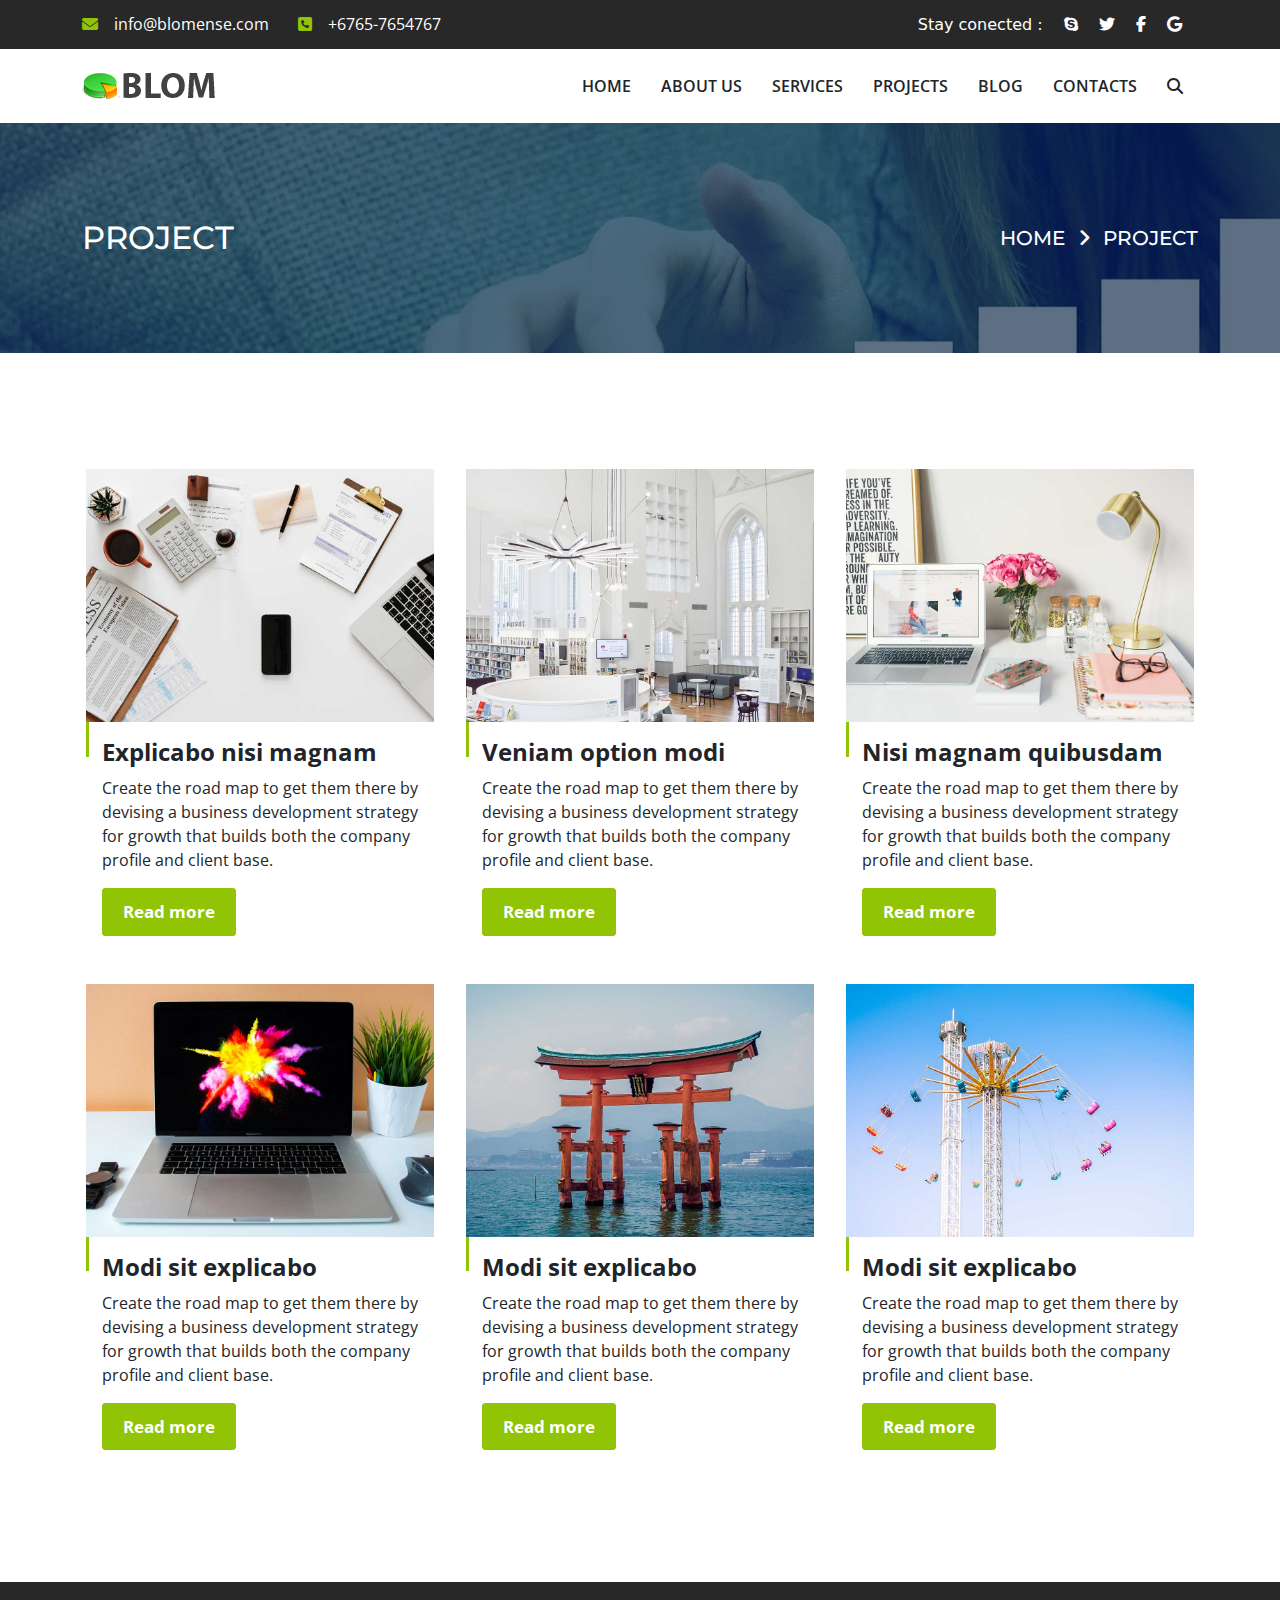
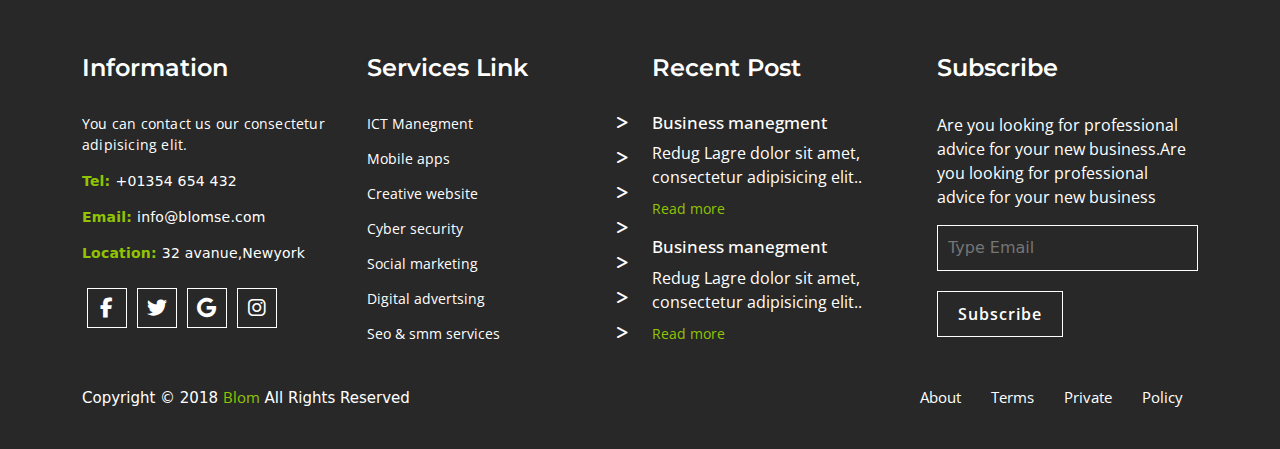
<file: projects.html>
<!DOCTYPE html>
<html lang="en">

<head>
    <meta charset="UTF-8">
    <meta name="viewport" content="width=device-width, initial-scale=1.0">
    <title>Home</title>





    <!-- --------------------------------------------Bootstrap Css------------------------------------------ -->
    <link rel="stylesheet" href="css/bootstrap.min.css">


    <!-- --------------------------------------------Bootstrap Css------------------------------------------ -->
    <link rel="stylesheet" href="css/all.min.css">



    <!-- --------------------------------------------Owl carousel Css----------------------------------------- -->
    <link rel="stylesheet" href="css/owl.carousel.min.css">
    <link rel="stylesheet" href="css/owl.theme.default.min.css">


    <!-- --------------------------------------------Animate Css-------------------------------------------- -->
    <link rel="stylesheet" href="css/animate.css">

    <!-- --------------------------------------------Custtom Css-------------------------------------------- -->

    <link rel="stylesheet" href="css/style.css">
    <link rel="stylesheet" href="css/media.css">



</head>

<body>


    <!-- /* --------------------------------- to top icon start-------------------------------------- */ -->

    <div class="to_top">
        <i class="fa-solid fa-arrow-up"></i>
    </div>

    <!-- /* --------------------------------- to top icon end-------------------------------------- */ -->




    <!-- -------------------------------------------------Header Section Start----------------------------------------------------------------- -->

    <header>
        <div class="header_top d-none d-sm-block">
            <div class="container d-flex justify-content-md-between justify-content-center ">

                <div class="header_top_left_info">
                    <a href="" class="me-3"> <i class="fa-solid fa-envelope me-2 pe-2"
                            style="color:#90C404;"></i>info@blomense.com</a>
                    <a href="" class="ms-2"> <i class="fa-solid fa-square-phone me-2 pe-2"
                            style="color:#90C404;"></i>+6765-7654767</a>
                </div>

                <div class="header_top_right_info d-none d-md-block">
                    <span class="me-3">Stay conected :</span>
                    <a href=""><i class="fa-brands fa-skype me-3"></i></a>
                    <a href=""> <i class="fa-brands fa-twitter me-3"></i></a>
                    <a href=""> <i class="fa-brands fa-facebook-f me-3"></i></a>
                    <a href=""> <i class="fa-brands fa-google me-3"></i></a>
                </div>
            </div>
        </div>

        <nav class=" sticky ">
            <div class="container position-relative d-flex justify-content-between align-items-center">
                <div class="logo">
                    <img src="assets/asset 0.png" alt="">
                </div>

                <ul class="d-lg-flex mb-0 d-none nav_lg_ds">
                    <li><a href="index.html">HOME</a></li>
                    <li><a href="about.html">ABOUT US</a></li>
                    <li><a href="services.html">SERVICES</a></li>
                    <li><a href="projects.html">PROJECTS</a></li>
                    <li><a href="blog.html">BLOG</a></li>
                    <li><a href="contects.html">CONTACTS</a></li>
                    <li><a href=""><i class="fa-solid fa-magnifying-glass"></i></a></li>
                </ul>


                <div class="nav_sm_ds d-lg-none">
                    <div class="icon_header">
                        <i class="fa-solid fa-bars "></i>
                        <!-- <i class="fa-solid fa-xmark"></i> -->

                        <ul class="menu_header">
                            <li><a href="index.html"> HOME</a></li>
                            <li><a href="about.html">ABOUT US</a></li>
                            <li><a href="services.html">SERVICES</a></li>
                            <li><a href="projects.html">PROJECTS</a></li>
                            <li><a href="blog.html">BLOG</a></li>
                            <li><a href="contects.html">CONTACTS</a></li>
                        </ul>

                    </div>

                </div>

            </div>
        </nav>
    </header>

    <!-- -------------------------------------------------Header Section End------------------------------------------------------------------- -->


    <!-- -------------------------------------------------tem Section Start------------------------------------------------------------------- -->

    <section class="multipal_top_section py-5">
        <div class="container py-5">
            <div class="d-md-flex text-center align-items-center justify-content-between">
                <h2 class="mb-0  mb-2 mb-md-0">PROJECT</h2>
                <h5 class="mb-0">HOME <i class="fa-solid fa-angle-right mx-2"></i> PROJECT</h5>
            </div>

        </div>

    </section>

    <!-- -------------------------------------------------tem Section End------------------------------------------------------------------- -->




    <!-- -------------------------------------------------Services Slider Section Start------------------------------------------------------->

    <section class="spacer">

        <div class="container">
            <div class="row ">


                <div class="col-lg-4 col-md-6 p-3">
                    <div class="Services_Slider">
                        <div class="overflow-hidden services_slider_img ">
                            <i class="fa-regular fa-image services_slider_img_icon"></i>
                            <img src="assets/asset 5.jpeg" alt="">
                        </div>
                        <div class="p-3 Services_Slider_content">
                            <h3><a href="">Explicabo nisi magnam</a></h3>
                            <p>
                                Create the road map to get them there by devising a business development
                                strategy
                                for
                                growth that builds both the company profile and client base.
                            </p>
                            <a href="" class="Services_Slider_content_btn">Read more</a>
                        </div>
                    </div>
                </div>

                <div class="col-lg-4 col-md-6 p-3">
                    <div class="Services_Slider">
                        <div class="overflow-hidden services_slider_img ">
                            <i class="fa-regular fa-image services_slider_img_icon"></i>
                            <img src="assets/asset 6.jpeg" alt="">
                        </div>
                        <div class="p-3 Services_Slider_content">
                            <h3><a href="">Veniam option modi</a></h3>
                            <p>
                                Create the road map to get them there by devising a business development
                                strategy
                                for
                                growth that builds both the company profile and client base.
                            </p>
                            <a href="" class="Services_Slider_content_btn">Read more</a>
                        </div>
                    </div>
                </div>

                <div class="col-lg-4 col-md-6 p-3">
                    <div class="Services_Slider">
                        <div class="overflow-hidden services_slider_img ">
                            <i class="fa-regular fa-image services_slider_img_icon"></i>
                            <img src="assets/asset 3.jpeg" alt="">
                        </div>
                        <div class="p-3 Services_Slider_content">
                            <h3><a href="">Nisi magnam quibusdam</a></h3>
                            <p>
                                Create the road map to get them there by devising a business development
                                strategy
                                for
                                growth that builds both the company profile and client base.
                            </p>
                            <a href="" class="Services_Slider_content_btn">Read more</a>
                        </div>
                    </div>
                </div>


                <div class="col-lg-4 col-md-6 p-3">

                    <div class="Services_Slider">
                        <div class="overflow-hidden services_slider_img ">
                            <i class="fa-regular fa-image services_slider_img_icon"></i>
                            <img src="assets/asset 4.jpeg" alt="">
                        </div>
                        <div class="p-3 Services_Slider_content">
                            <h3><a href="">Modi sit explicabo</a></h3>
                            <p>
                                Create the road map to get them there by devising a business development
                                strategy
                                for
                                growth that builds both the company profile and client base.
                            </p>
                            <a href="" class="Services_Slider_content_btn">Read more</a>
                        </div>
                    </div>

                </div>

                <div class="col-lg-4 col-md-6 p-3">

                    <div class="Services_Slider">
                        <div class="overflow-hidden services_slider_img ">
                            <i class="fa-regular fa-image services_slider_img_icon"></i>
                            <img src="assets/5.jpg" alt="">
                        </div>
                        <div class="p-3 Services_Slider_content">
                            <h3><a href="">Modi sit explicabo</a></h3>
                            <p>
                                Create the road map to get them there by devising a business development
                                strategy
                                for
                                growth that builds both the company profile and client base.
                            </p>
                            <a href="" class="Services_Slider_content_btn">Read more</a>
                        </div>
                    </div>

                </div>

                <div class="col-lg-4 col-md-6 p-3">

                    <div class="Services_Slider">
                        <div class="overflow-hidden services_slider_img ">
                            <i class="fa-regular fa-image services_slider_img_icon"></i>
                            <img src="assets/6.jpg" alt="">
                        </div>
                        <div class="p-3 Services_Slider_content">
                            <h3><a href="">Modi sit explicabo</a></h3>
                            <p>
                                Create the road map to get them there by devising a business development
                                strategy
                                for
                                growth that builds both the company profile and client base.
                            </p>
                            <a href="" class="Services_Slider_content_btn">Read more</a>
                        </div>
                    </div>

                </div>



            </div>
        </div>

    </section>

    <!-- -------------------------------------------------Services Slider Section End--------------------------------------------------------->







    <!----------------------------------------------------footer section Start----------------------------------------------->


    <footer>

        <div class="container pt-5">

            <div class="row">

                <div class="col-lg-3 col-md-6 mt-4">

                    <h3 class="footer_heading">Information</h3>

                    <ul class="ps-0 footer_information">

                        <li>
                            <p>You can contact us our consectetur adipisicing elit.</p>
                        </li>
                        <li>
                            <span>Tel: </span>+01354 654 432
                        </li>
                        <li>
                            <span>Email: </span>info@blomse.com
                        </li>
                        <li>
                            <span>Location: </span>32 avanue,Newyork
                        </li>
                        <li class="mt-4">
                            <ul class="d-flex mt-3 ps-0">
                                <li class="mb-0">
                                    <a href=""><i class="fa-brands fa-facebook-f"></i></a>
                                </li>
                                <li>
                                    <a href=""><i class="fa-brands fa-twitter"></i></a>
                                </li>
                                <li>
                                    <a href=""><i class="fa-brands fa-google"></i></a>
                                </li>
                                <li>
                                    <a href=""><i class="fa-brands fa-instagram"></i></a>
                                </li>
                            </ul>
                        </li>
                    </ul>
                </div>


                <div class="col-lg-3 col-md-6 mt-4">

                    <h3 class="footer_heading">Services Link</h3>

                    <ul class="ps-0">

                        <li>
                            <a href="" class="d-flex services_link_a align-items-center justify-content-between">
                                <div>ICT Manegment</div>
                                <i class="fa-solid fa-greater-than"></i>
                            </a>
                        </li>
                        <li>
                            <a href="" class="d-flex services_link_a align-items-center justify-content-between">
                                <div>Mobile apps</div>
                                <i class="fa-solid fa-greater-than"></i>
                            </a>
                        </li>
                        <li>
                            <a href="" class="d-flex services_link_a align-items-center justify-content-between">
                                <div>Creative website</div>
                                <i class="fa-solid fa-greater-than"></i>
                            </a>
                        </li>
                        <li>
                            <a href="" class="d-flex services_link_a align-items-center justify-content-between">
                                <div>Cyber security</div>
                                <i class="fa-solid fa-greater-than"></i>
                            </a>
                        </li>
                        <li>
                            <a href="" class="d-flex services_link_a align-items-center justify-content-between">
                                <div>Social marketing</div>
                                <i class="fa-solid fa-greater-than"></i>
                            </a>
                        </li>
                        <li>
                            <a href="" class="d-flex services_link_a align-items-center justify-content-between">
                                <div>Digital advertsing</div>
                                <i class="fa-solid fa-greater-than"></i>
                            </a>
                        </li>
                        <li>
                            <a href="" class="d-flex services_link_a align-items-center justify-content-between">
                                <div>Seo & smm services</div>
                                <i class="fa-solid fa-greater-than"></i>
                            </a>
                        </li>


                    </ul>


                </div>



                <div class="col-lg-3 col-md-6 mt-4">

                    <h3 class="footer_heading">Recent Post</h3>

                    <ul class="ps-0 footer_heading_ul">

                        <li>
                            <h4><a href="">Business manegment</a></h4>
                        </li>
                        <li>
                            <p class="mb-2">Redug Lagre dolor sit amet, consectetur adipisicing elit..</p>
                        </li>
                        <li>
                            <span> <a href="">Read more</a></span>
                        </li>


                    </ul>

                    <ul class="ps-0 footer_heading_ul">

                        <li>
                            <h4><a href="">Business manegment</a></h4>
                        </li>
                        <li>
                            <p class="mb-2">Redug Lagre dolor sit amet, consectetur adipisicing elit..</p>
                        </li>
                        <li>
                            <span> <a href="">Read more</a></span>
                        </li>


                    </ul>


                </div>


                <div class="col-lg-3 col-md-6 mt-4">

                    <h3 class="footer_heading">Subscribe</h3>

                    <ul class="ps-0 subscribe_footer">


                        <li>
                            <p>Are you looking for professional advice for your new business.Are you looking for
                                professional advice for your new business</p>
                        </li>
                        <li>
                            <input type="email" placeholder="Type Email">
                        </li>
                        <li>
                            <button>Subscribe</button>
                        </li>



                    </ul>




                </div>



            </div>

            <div class="copy_right_section row py-3 text-center">

                <div class="col-md-6 py-2 text-md-start">Copyright © 2018 <a href="">Blom</a> All Rights Reserved</div>

                <div class="col-md-6 py-2 text-md-end">
                    <ul class="d-flex ps-0 justify-content-center justify-content-md-end">
                        <li><a href="">About</a></li>
                        <li><a href="">Terms </a></li>
                        <li><a href="">Private </a></li>
                        <li><a href="">Policy</a></li>
                    </ul>
                </div>

            </div>


        </div>

    </footer>


    <!----------------------------------------------------footer section End------------------------------------------------->




    <script src="js/jquery-3.7.1.min.js"></script>
    <script src="js/bootstrap.bundle.min.js"></script>
    <script src="js/owl.carousel.min.js"></script>
    <script src="js/wow.min.js"></script>
    <script src="js/script.js"></script>

</body>

</html>
</file>
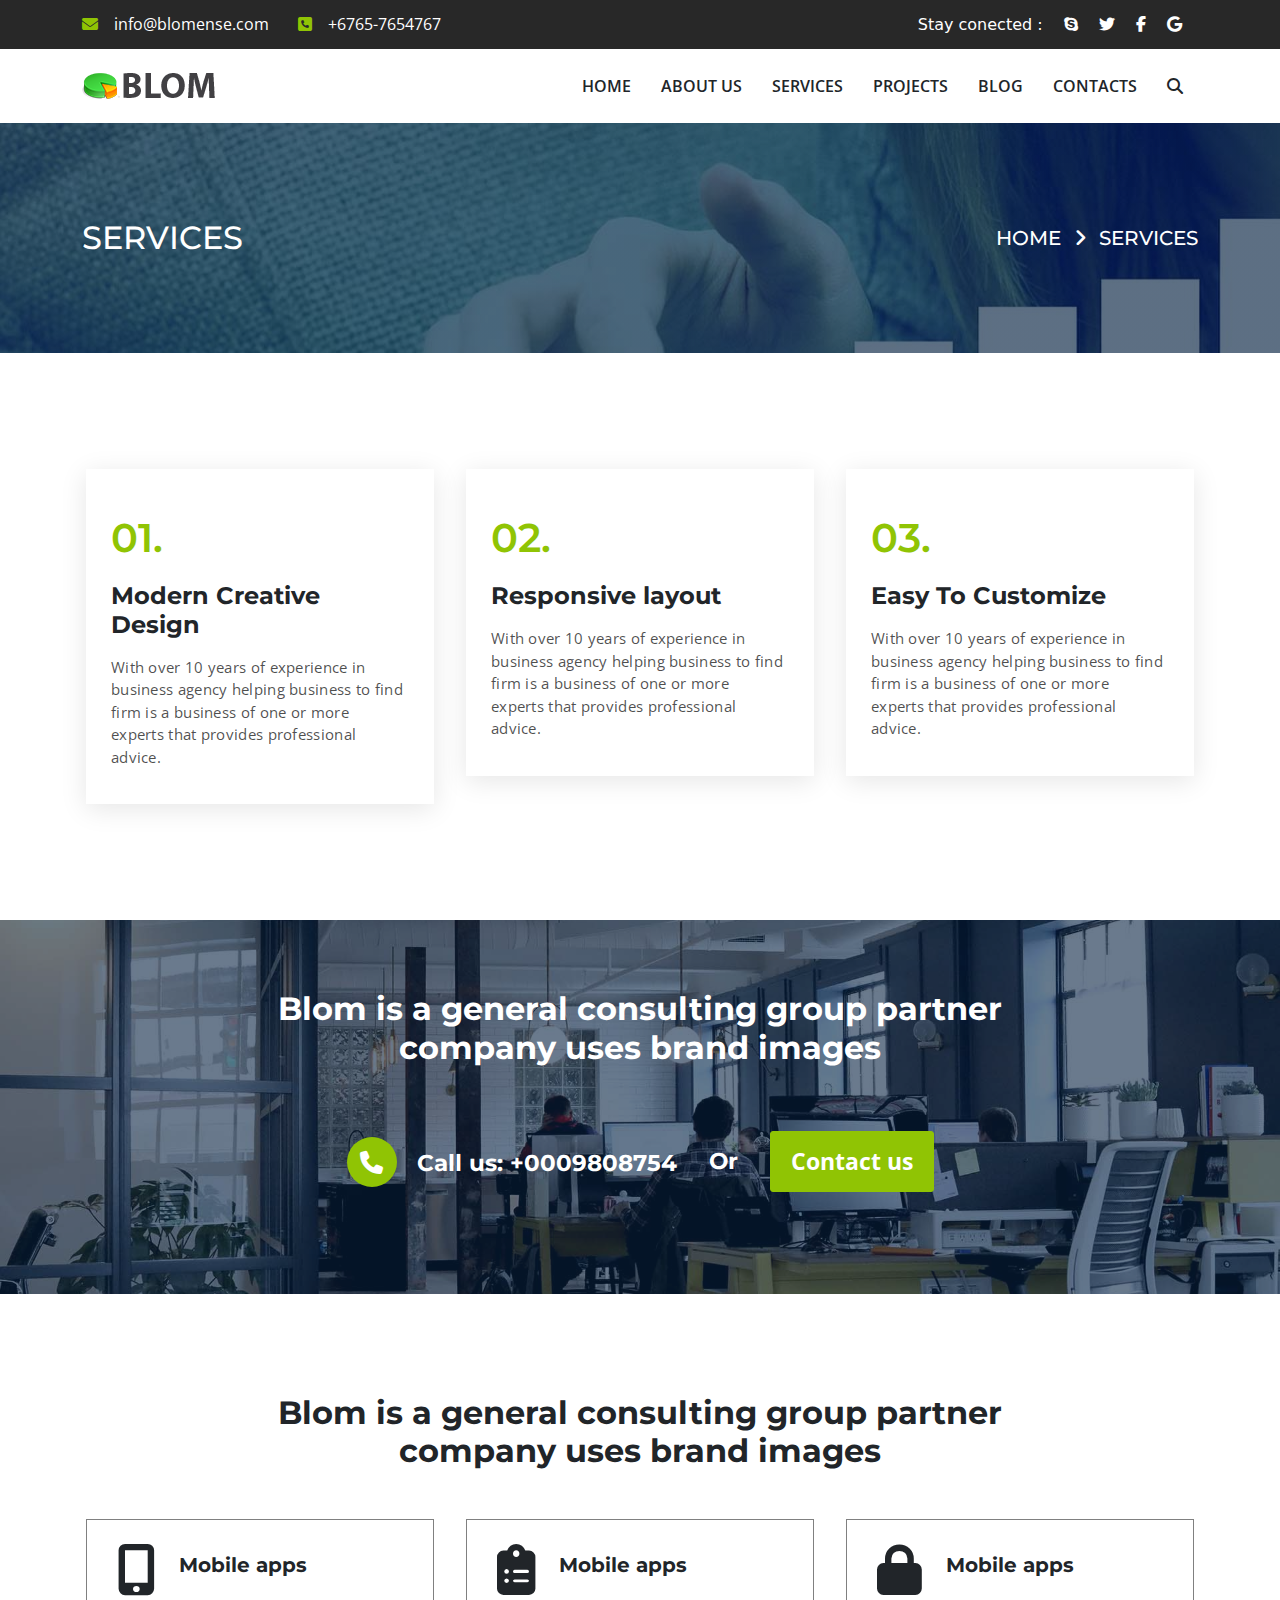
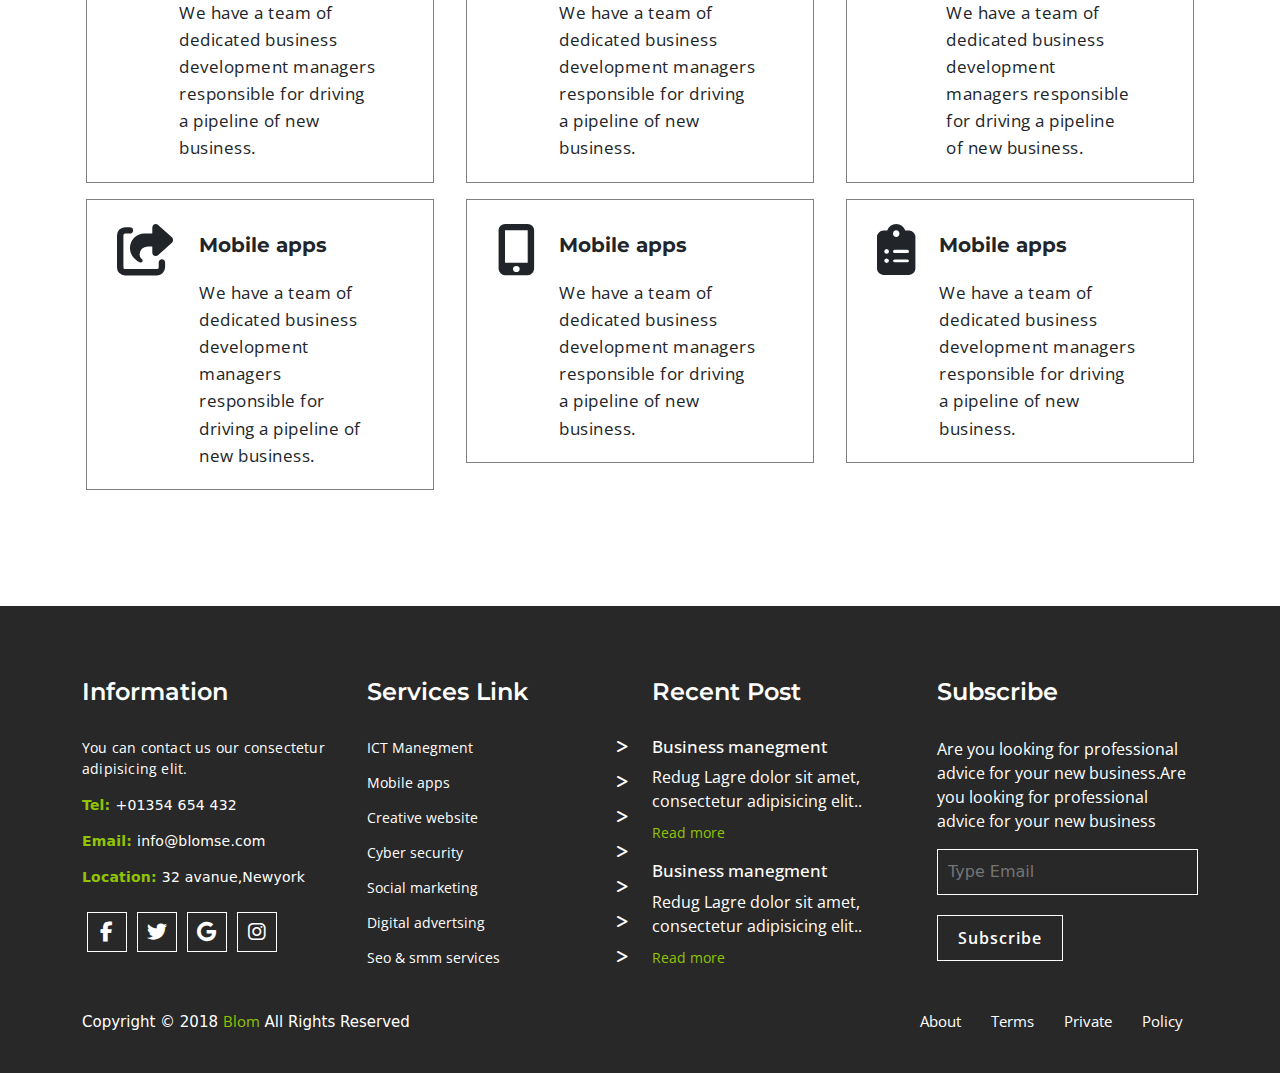
<file: services.html>
<!DOCTYPE html>
<html lang="en">

<head>
    <meta charset="UTF-8">
    <meta name="viewport" content="width=device-width, initial-scale=1.0">
    <title>Home</title>





    <!-- --------------------------------------------Bootstrap Css------------------------------------------ -->
    <link rel="stylesheet" href="css/bootstrap.min.css">


    <!-- --------------------------------------------Bootstrap Css------------------------------------------ -->
    <link rel="stylesheet" href="css/all.min.css">



    <!-- --------------------------------------------Owl carousel Css----------------------------------------- -->
    <link rel="stylesheet" href="css/owl.carousel.min.css">
    <link rel="stylesheet" href="css/owl.theme.default.min.css">


    <!-- --------------------------------------------Animate Css-------------------------------------------- -->
    <link rel="stylesheet" href="css/animate.css">

    <!-- --------------------------------------------Custtom Css-------------------------------------------- -->

    <link rel="stylesheet" href="css/style.css">
    <link rel="stylesheet" href="css/media.css">



</head>

<body>


    <!-- /* --------------------------------- to top icon start-------------------------------------- */ -->

    <div class="to_top">
        <i class="fa-solid fa-arrow-up"></i>
    </div>

    <!-- /* --------------------------------- to top icon end-------------------------------------- */ -->




    <!-- -------------------------------------------------Header Section Start----------------------------------------------------------------- -->

    <header>
        <div class="header_top d-none d-sm-block">
            <div class="container d-flex justify-content-md-between justify-content-center ">

                <div class="header_top_left_info">
                    <a href="" class="me-3"> <i class="fa-solid fa-envelope me-2 pe-2"
                            style="color:#90C404;"></i>info@blomense.com</a>
                    <a href="" class="ms-2"> <i class="fa-solid fa-square-phone me-2 pe-2"
                            style="color:#90C404;"></i>+6765-7654767</a>
                </div>

                <div class="header_top_right_info d-none d-md-block">
                    <span class="me-3">Stay conected :</span>
                    <a href=""><i class="fa-brands fa-skype me-3"></i></a>
                    <a href=""> <i class="fa-brands fa-twitter me-3"></i></a>
                    <a href=""> <i class="fa-brands fa-facebook-f me-3"></i></a>
                    <a href=""> <i class="fa-brands fa-google me-3"></i></a>
                </div>
            </div>
        </div>

        <nav class=" sticky ">
            <div class="container position-relative d-flex justify-content-between align-items-center">
                <div class="logo">
                    <img src="assets/asset 0.png" alt="">
                </div>

                <ul class="d-lg-flex mb-0 d-none nav_lg_ds">
                    <li><a href="index.html">HOME</a></li>
                    <li><a href="about.html">ABOUT US</a></li>
                    <li><a href="services.html">SERVICES</a></li>
                    <li><a href="projects.html">PROJECTS</a></li>
                    <li><a href="blog.html">BLOG</a></li>
                    <li><a href="contects.html">CONTACTS</a></li>
                    <li><a href=""><i class="fa-solid fa-magnifying-glass"></i></a></li>
                </ul>


                <div class="nav_sm_ds d-lg-none">
                    <div class="icon_header">
                        <i class="fa-solid fa-bars "></i>
                        <!-- <i class="fa-solid fa-xmark"></i> -->

                        <ul class="menu_header">
                            <li><a href="index.html"> HOME</a></li>
                            <li><a href="about.html">ABOUT US</a></li>
                            <li><a href="services.html">SERVICES</a></li>
                            <li><a href="projects.html">PROJECTS</a></li>
                            <li><a href="blog.html">BLOG</a></li>
                            <li><a href="contects.html">CONTACTS</a></li>
                        </ul>

                    </div>

                </div>

            </div>
        </nav>
    </header>

    <!-- -------------------------------------------------Header Section End------------------------------------------------------------------- -->


    <!-- -------------------------------------------------tem Section Start------------------------------------------------------------------- -->

    <section class="multipal_top_section py-5">
        <div class="container py-5">
            <div class="d-md-flex text-center align-items-center justify-content-between">
                <h2 class="mb-0  mb-2 mb-md-0">SERVICES</h2>
                <h5 class="mb-0">HOME <i class="fa-solid fa-angle-right mx-2"></i> SERVICES</h5>
            </div>

        </div>

    </section>

    <!-- -------------------------------------------------tem Section End------------------------------------------------------------------- -->




    <!-- -------------------------------------------------Card Section Start------------------------------------------------------------------ -->

    <section class="spacer">

        <div class="container">
            <div class="row row-cols-1 row-cols-lg-2 row-cols-xl-3">

                <div class=" p-3 col">
                    <div class="card_section card_section_img_1 ">
                        <div>
                            <h1>01.</h1>
                            <h3>Modern Creative Design</h3>
                            <p class="mt-3">With over 10 years of experience in business agency helping business to find
                                firm is a
                                business of one or more experts that provides professional advice.
                            </p>
                        </div>
                        <div class="card_section_div"></div>
                        <img src="assets/asset 12.jpeg" alt="">
                    </div>
                </div>

                <div class=" p-3 col">
                    <div class="card_section card_section_img_2 ">
                        <div>
                            <h1>02.</h1>
                            <h3>Responsive layout</h3>
                            <p class="mt-3">With over 10 years of experience in business agency helping business to find
                                firm is a
                                business of one or more experts that provides professional advice.
                            </p>
                        </div>
                        <div class="card_section_div"></div>
                        <img src="assets/asset 12.jpeg" alt="">
                    </div>
                </div>

                <div class=" p-3 col">
                    <div class="card_section card_section_img_2 ">
                        <div>
                            <h1>03.</h1>
                            <h3>Easy To Customize</h3>
                            <p class="mt-3">With over 10 years of experience in business agency helping business to find
                                firm is a
                                business of one or more experts that provides professional advice.
                            </p>
                        </div>
                        <div class="card_section_div"></div>
                        <img src="assets/asset 12.jpeg" alt="">
                    </div>
                </div>
            </div>

    </section>

    <!-- -------------------------------------------------Card Section End-------------------------------------------------------------------- -->

    <!-- -------------------------------------------------Counter Box Section Start---------------------  ----------------------------------->

    <section class="counter_box">
        <div class="container z-3 ">
            <div class="">
                <h2 class="fs-md-2  fs-sm-4 fw-bold text-center mb-5">
                    Blom is a general consulting group partner <br>
                    company uses brand images
                </h2>
                <div>
                    <ul class="counter_box_contect_detaile text-center d-md-flex align-items-center p-0 justify-content-center">
                        <li class="m-3">
                            <h3 class="mb-0"><i class="fa-solid fa-phone"></i>Call us: +0009808754</h3>
                        </li>
                        <li class="m-3">
                            <h3 class="mb-0">Or</h3>
                        </li>
                        <li class="m-3">
                            <a href="">Contact us</a>
                        </li>
                    </ul>
                </div>
            </div>
        </div>
    </section>

    <!-- -------------------------------------------------Counter Box Section End---------------------  ---------------------------------- -->


    <!-- -------------------------------------------------Our Services Section Start------------------------------------------------------- -->

    <section class="spacer">
        <div class="container">


            <h2 class="  fs-md-2  fs-sm-4 fw-bold text-center mb-5">Blom is a general consulting group partner <br>
                company uses brand images</h2>

            <div class="row">

                <div class="p-3 pt-0 col-md-6 col-lg-4">
                    <div class="our_services_box d-flex position-relative">
                        <div class="our_services_peta_box d-flex">
                            <div>
                                <i class="fa-solid fa-mobile-screen-button our_services_i  "></i>
                            </div>
                            <div class="d-inline-block ps-4 ">
                                <h3>Mobile apps</h3>
                                <p class="pe-lg-4 me-md-4">We have a team of dedicated business development
                                    managers
                                    responsible for
                                    driving
                                    a
                                    pipeline of new business.
                                </p>
                            </div>
                        </div>
                        <div class="our_services_bg"></div>
                        <img src="assets/asset 5.jpeg" alt="">
                    </div>
                </div>

                <div class="p-3 pt-0 col-md-6 col-lg-4">
                    <div class="our_services_box d-flex position-relative">
                        <div class="our_services_peta_box d-flex">
                            <div>
                                <i class="fa-solid fa-clipboard-list"></i>
                            </div>
                            <div class="d-inline-block ps-4 ">
                                <h3>Mobile apps</h3>
                                <p class="pe-lg-4 me-md-4">We have a team of dedicated business development
                                    managers
                                    responsible for
                                    driving
                                    a
                                    pipeline of new business.
                                </p>
                            </div>
                        </div>
                        <div class="our_services_bg"></div>
                        <img src="assets/asset 5.jpeg" alt="">
                    </div>
                </div>

                <div class="p-3 pt-0 col-md-6 col-lg-4">
                    <div class="our_services_box d-flex position-relative">
                        <div class="our_services_peta_box d-flex">
                            <div>
                                <i class="fa-solid fa-lock"></i>
                            </div>
                            <div class="d-inline-block ps-4 ">
                                <h3>Mobile apps</h3>
                                <p class="pe-lg-4 me-md-4">We have a team of dedicated business development
                                    managers
                                    responsible for
                                    driving
                                    a
                                    pipeline of new business.
                                </p>
                            </div>
                        </div>
                        <div class="our_services_bg"></div>
                        <img src="assets/asset 5.jpeg" alt="">
                    </div>
                </div>

                <div class="p-3 pt-0 col-md-6 col-lg-4">
                    <div class="our_services_box d-flex position-relative">
                        <div class="our_services_peta_box d-flex">
                            <div>
                                <i class="fa-solid fa-share-from-square"></i>
                            </div>
                            <div class="d-inline-block ps-4 ">
                                <h3>Mobile apps</h3>
                                <p class="pe-lg-4 me-md-4">We have a team of dedicated business development
                                    managers
                                    responsible for
                                    driving
                                    a
                                    pipeline of new business.
                                </p>
                            </div>
                        </div>
                        <div class="our_services_bg"></div>
                        <img src="assets/asset 5.jpeg" alt="">
                    </div>
                </div>


                <div class="p-3 pt-0 col-md-6 col-lg-4">
                    <div class="our_services_box d-flex position-relative">
                        <div class="our_services_peta_box d-flex">
                            <div>
                                <i class="fa-solid fa-mobile-screen-button our_services_i  "></i>
                            </div>
                            <div class="d-inline-block ps-4 ">
                                <h3>Mobile apps</h3>
                                <p class="pe-lg-4 me-md-4">We have a team of dedicated business development
                                    managers
                                    responsible for
                                    driving
                                    a
                                    pipeline of new business.
                                </p>
                            </div>
                        </div>
                        <div class="our_services_bg"></div>
                        <img src="assets/asset 5.jpeg" alt="">
                    </div>
                </div>

                <div class="p-3 pt-0 col-md-6 col-lg-4">
                    <div class="our_services_box d-flex position-relative">
                        <div class="our_services_peta_box d-flex">
                            <div>
                                <i class="fa-solid fa-clipboard-list"></i>
                            </div>
                            <div class="d-inline-block ps-4 ">
                                <h3>Mobile apps</h3>
                                <p class="pe-lg-4 me-md-4">We have a team of dedicated business development
                                    managers
                                    responsible for
                                    driving
                                    a
                                    pipeline of new business.
                                </p>
                            </div>
                        </div>
                        <div class="our_services_bg"></div>
                        <img src="assets/asset 5.jpeg" alt="">
                    </div>
                </div>
            </div>
        </div>
    </section>

    <!-- -------------------------------------------------Our Services Section End--------------------- ---------------------------------- -->


    <!----------------------------------------------------footer section Start----------------------------------------------->


    <footer>

        <div class="container pt-5">

            <div class="row">

                <div class="col-lg-3 col-md-6 mt-4">

                    <h3 class="footer_heading">Information</h3>

                    <ul class="ps-0 footer_information">

                        <li>
                            <p>You can contact us our consectetur adipisicing elit.</p>
                        </li>
                        <li>
                            <span>Tel: </span>+01354 654 432
                        </li>
                        <li>
                            <span>Email: </span>info@blomse.com
                        </li>
                        <li>
                            <span>Location: </span>32 avanue,Newyork
                        </li>
                        <li class="mt-4">
                            <ul class="d-flex mt-3 ps-0">
                                <li class="mb-0">
                                    <a href=""><i class="fa-brands fa-facebook-f"></i></a>
                                </li>
                                <li>
                                    <a href=""><i class="fa-brands fa-twitter"></i></a>
                                </li>
                                <li>
                                    <a href=""><i class="fa-brands fa-google"></i></a>
                                </li>
                                <li>
                                    <a href=""><i class="fa-brands fa-instagram"></i></a>
                                </li>
                            </ul>
                        </li>
                    </ul>
                </div>


                <div class="col-lg-3 col-md-6 mt-4">

                    <h3 class="footer_heading">Services Link</h3>

                    <ul class="ps-0">

                        <li>
                            <a href="" class="d-flex services_link_a align-items-center justify-content-between">
                                <div>ICT Manegment</div>
                                <i class="fa-solid fa-greater-than"></i>
                            </a>
                        </li>
                        <li>
                            <a href="" class="d-flex services_link_a align-items-center justify-content-between">
                                <div>Mobile apps</div>
                                <i class="fa-solid fa-greater-than"></i>
                            </a>
                        </li>
                        <li>
                            <a href="" class="d-flex services_link_a align-items-center justify-content-between">
                                <div>Creative website</div>
                                <i class="fa-solid fa-greater-than"></i>
                            </a>
                        </li>
                        <li>
                            <a href="" class="d-flex services_link_a align-items-center justify-content-between">
                                <div>Cyber security</div>
                                <i class="fa-solid fa-greater-than"></i>
                            </a>
                        </li>
                        <li>
                            <a href="" class="d-flex services_link_a align-items-center justify-content-between">
                                <div>Social marketing</div>
                                <i class="fa-solid fa-greater-than"></i>
                            </a>
                        </li>
                        <li>
                            <a href="" class="d-flex services_link_a align-items-center justify-content-between">
                                <div>Digital advertsing</div>
                                <i class="fa-solid fa-greater-than"></i>
                            </a>
                        </li>
                        <li>
                            <a href="" class="d-flex services_link_a align-items-center justify-content-between">
                                <div>Seo & smm services</div>
                                <i class="fa-solid fa-greater-than"></i>
                            </a>
                        </li>


                    </ul>


                </div>



                <div class="col-lg-3 col-md-6 mt-4">

                    <h3 class="footer_heading">Recent Post</h3>

                    <ul class="ps-0 footer_heading_ul">

                        <li>
                            <h4><a href="">Business manegment</a></h4>
                        </li>
                        <li>
                            <p class="mb-2">Redug Lagre dolor sit amet, consectetur adipisicing elit..</p>
                        </li>
                        <li>
                            <span> <a href="">Read more</a></span>
                        </li>


                    </ul>

                    <ul class="ps-0 footer_heading_ul">

                        <li>
                            <h4><a href="">Business manegment</a></h4>
                        </li>
                        <li>
                            <p class="mb-2">Redug Lagre dolor sit amet, consectetur adipisicing elit..</p>
                        </li>
                        <li>
                            <span> <a href="">Read more</a></span>
                        </li>


                    </ul>


                </div>


                <div class="col-lg-3 col-md-6 mt-4">

                    <h3 class="footer_heading">Subscribe</h3>

                    <ul class="ps-0 subscribe_footer">


                        <li>
                            <p>Are you looking for professional advice for your new business.Are you looking for
                                professional advice for your new business</p>
                        </li>
                        <li>
                            <input type="email" placeholder="Type Email">
                        </li>
                        <li>
                            <button>Subscribe</button>
                        </li>



                    </ul>




                </div>



            </div>

            <div class="copy_right_section row py-3 text-center">

                <div class="col-md-6 py-2 text-md-start">Copyright © 2018 <a href="">Blom</a> All Rights Reserved</div>

                <div class="col-md-6 py-2 text-md-end">
                    <ul class="d-flex ps-0 justify-content-center justify-content-md-end">
                        <li><a href="">About</a></li>
                        <li><a href="">Terms </a></li>
                        <li><a href="">Private </a></li>
                        <li><a href="">Policy</a></li>
                    </ul>
                </div>

            </div>


        </div>

    </footer>


    <!----------------------------------------------------footer section End------------------------------------------------->




    <script src="js/jquery-3.7.1.min.js"></script>
    <script src="js/bootstrap.bundle.min.js"></script>
    <script src="js/owl.carousel.min.js"></script>
    <script src="js/wow.min.js"></script>
    <script src="js/script.js"></script>

</body>

</html>
</file>
<file: css/style.css>
/* open-sans-regular - latin */
@font-face {
  font-display: swap; /* Check https://developer.mozilla.org/en-US/docs/Web/CSS/@font-face/font-display for other options. */
  font-family: "Open Sans";
  font-style: normal;
  font-weight: 400;
  src: url("../fonts/open-sans-v40-latin-regular.woff2") format("woff2"); /* Chrome 36+, Opera 23+, Firefox 39+, Safari 12+, iOS 10+ */
}
/* open-sans-500 - latin */
@font-face {
  font-display: swap; /* Check https://developer.mozilla.org/en-US/docs/Web/CSS/@font-face/font-display for other options. */
  font-family: "Open Sans";
  font-style: normal;
  font-weight: 500;
  src: url("../fonts/open-sans-v40-latin-500.woff2") format("woff2"); /* Chrome 36+, Opera 23+, Firefox 39+, Safari 12+, iOS 10+ */
}
/* open-sans-600 - latin */
@font-face {
  font-display: swap; /* Check https://developer.mozilla.org/en-US/docs/Web/CSS/@font-face/font-display for other options. */
  font-family: "Open Sans";
  font-style: normal;
  font-weight: 600;
  src: url("../fonts/open-sans-v40-latin-600.woff2") format("woff2"); /* Chrome 36+, Opera 23+, Firefox 39+, Safari 12+, iOS 10+ */
}
/* open-sans-700 - latin */
@font-face {
  font-display: swap; /* Check https://developer.mozilla.org/en-US/docs/Web/CSS/@font-face/font-display for other options. */
  font-family: "Open Sans";
  font-style: normal;
  font-weight: 700;
  src: url("../fonts/open-sans-v40-latin-700.woff2") format("woff2"); /* Chrome 36+, Opera 23+, Firefox 39+, Safari 12+, iOS 10+ */
}
/* open-sans-800 - latin */
@font-face {
  font-display: swap; /* Check https://developer.mozilla.org/en-US/docs/Web/CSS/@font-face/font-display for other options. */
  font-family: "Open Sans";
  font-style: normal;
  font-weight: 800;
  src: url("../fonts/open-sans-v40-latin-800.woff2") format("woff2"); /* Chrome 36+, Opera 23+, Firefox 39+, Safari 12+, iOS 10+ */
}

/* montserrat-regular - latin */
@font-face {
  font-display: swap; /* Check https://developer.mozilla.org/en-US/docs/Web/CSS/@font-face/font-display for other options. */
  font-family: "Montserrat";
  font-style: normal;
  font-weight: 400;
  src: url("../fonts/montserrat-v26-latin-regular.woff2") format("woff2"); /* Chrome 36+, Opera 23+, Firefox 39+, Safari 12+, iOS 10+ */
}
/* montserrat-500 - latin */
@font-face {
  font-display: swap; /* Check https://developer.mozilla.org/en-US/docs/Web/CSS/@font-face/font-display for other options. */
  font-family: "Montserrat";
  font-style: normal;
  font-weight: 500;
  src: url("../fonts/montserrat-v26-latin-500.woff2") format("woff2"); /* Chrome 36+, Opera 23+, Firefox 39+, Safari 12+, iOS 10+ */
}
/* montserrat-600 - latin */
@font-face {
  font-display: swap; /* Check https://developer.mozilla.org/en-US/docs/Web/CSS/@font-face/font-display for other options. */
  font-family: "Montserrat";
  font-style: normal;
  font-weight: 600;
  src: url("../fonts/montserrat-v26-latin-600.woff2") format("woff2"); /* Chrome 36+, Opera 23+, Firefox 39+, Safari 12+, iOS 10+ */
}
/* montserrat-700 - latin */
@font-face {
  font-display: swap; /* Check https://developer.mozilla.org/en-US/docs/Web/CSS/@font-face/font-display for other options. */
  font-family: "Montserrat";
  font-style: normal;
  font-weight: 700;
  src: url("../fonts/montserrat-v26-latin-700.woff2") format("woff2"); /* Chrome 36+, Opera 23+, Firefox 39+, Safari 12+, iOS 10+ */
}
/* montserrat-800 - latin */
@font-face {
  font-display: swap; /* Check https://developer.mozilla.org/en-US/docs/Web/CSS/@font-face/font-display for other options. */
  font-family: "Montserrat";
  font-style: normal;
  font-weight: 800;
  src: url("../fonts/montserrat-v26-latin-800.woff2") format("woff2"); /* Chrome 36+, Opera 23+, Firefox 39+, Safari 12+, iOS 10+ */
}

*,
*::before,
*::after {
  margin: 0;
  padding: 0;
  box-sizing: border-box;
}

::selection {
  color: var(--white-color);
  background-color: var(--green-color);
}

a {
  text-decoration: none;
  color: inherit;
}

li {
  list-style-type: none;
}

.spacer {
  padding: 100px 0px;
}

.bg_color {
  background-color: var(--blue_color);
}

:root {
  --montserrat-theme: "Montserrat";
  --open-sans-theme: "Open Sans";
  --green-color: #90c404;
  --background-color: #282828;
  --white-color: #fff;
  --blue_color: #062241;
}

h1,
h2,
h3,
h4,
h5,
h6 {
  font-family: var(--montserrat-theme);
}

button,
a,
p {
  font-family: var(--open-sans-theme);
}

/* --------------------------------- to top icon start-------------------------------------- */

.to_top {
  position: fixed;
  bottom: 25px;
  right: 25px;
  height: 50px;
  width: 50px;
  background-color: var(--green-color);
  color: white;
  z-index: 999;
  display: flex;
  align-items: center;
  justify-content: center;
  cursor: pointer;
  opacity: 0;
}

.to_top.show {
  opacity: 1;
  visibility: visible;
}

/* --------------------------------- to top icon end-------------------------------------- */

/* ----------------------------------------------------------Header Section Start-------------------------------------------------------------- */

.fixed {
  position: fixed;
  top: 0;
  left: 0;
  width: 100%;
  background-color: #f7f9ff;
  z-index: 999 !important;
  box-shadow: 0 5px 10px rgba(0, 0, 0, 0.1);
  transition: 0.3s;
}

.header_top {
  background-color: var(--background-color);
  padding: 12px 0px;
  align-items: center;
}
.header_top_left_info a {
  color: var(--white-color) !important;
}
.header_top_left_info {
}

.header_top_right_info {
  color: var(--white-color) !important;
}

.header_top_right_info span {
  display: inline-block;
}

nav .container .nav_lg_ds li a {
  display: inline-block;
  padding: 25px 0px;
  font-weight: 600;
  position: relative;
  transition: 0.3s linear;
  &:hover {
    color: var(--green-color);
  }
}

nav .container .nav_lg_ds li a::before {
  content: "";
  position: absolute;
  width: 0%;
  height: 3.5px;
  background-color: var(--green-color);
  top: 0;
  transition: 0.5s linear;
}

nav .container .nav_lg_ds li a:hover::before {
  width: 100%;
}

nav .container ul li {
  margin: 0px 15px;
}

/* .nav_sm_ds{
    position: relative;
}  */
.nav_sm_ds div ul {
  position: absolute;
  background-color: var(--white-color);
  width: 100%;
  left: 0px;
  top: 50px;
  box-shadow: 0px 5px 5px rgba(0, 0, 0, 0.2);
  z-index: 99;
}

.nav_sm_ds ul li a {
  display: inline-block;
  padding: 10px 5px;
}

/* ----------------------------------------------------------Header Section End---------------------------------------------------------------- */

/* ----------------------------------------------------------Slider Section Start-------------------------------------------------------------- */

.slide_top_1 {
  height: 100vh;
  background-image: url(../assets/asset\ 1.jpeg);
  background-size: cover;
  background-position: center;
  color: var(--white-color);
  position: relative;
}
.slide_top_2 {
  height: 100vh;
  background-image: url(../assets/asset\ 2.jpeg);
  background-size: cover;
  background-position: center;
  color: var(--white-color);
  position: relative;
}
.top_slid_contain::before {
  content: "";
  position: absolute;
  top: 0;
  left: 0;
  width: 100%;
  height: 100%;
  background-color: rgba(0, 0, 0, 0.62);
}
.top_slid_contain .container h1 {
  font-size: 66px;
  font-size: clamp(21px, 4vw, 66px);
  font-weight: 600;
}
.top_slid_contain .container button {
  padding: 15px 25px;
  border-radius: 3px;
  border: none;
  background-color: var(--green-color);
  font-size: clamp(5px, 4vw, 18px);
  font-weight: bold;
  letter-spacing: 1px;
  color: var(--white-color);
  margin-left: 15px;
  margin-top: 20px;
  border: 1px solid var(--green-color);
  transition: 0.5s linear;
  &:hover {
    color: var(--green-color);
    background-color: var(--white-color);
  }
}
.top_slid_contain .container h6 {
  font-size: clamp(2px, 4vw, 16px);
  line-height: 1.5;
}

/* ----------------------------------------------------------Slider Section End---------------------------------------------------------------- */

/* ----------------------------------------------------------Card Section Start---------------------------------------------------------------- */

.card_section {
  padding: 45px 30px 20px 25px;
  box-shadow: 0 5px 25px rgba(0, 0, 0, 0.1);
  position: relative;
}

.card_section img {
  position: absolute;
  top: 0;
  left: 0;
  width: 0%;
  height: 100%;
  z-index: -2;
  opacity: 0;
  object-fit: cover;
  transition: 0.3s linear;
}

.card_section:hover img {
  opacity: 1;
  width: 100%;
}

.card_section_div {
  position: absolute;
  top: 0;
  left: 0;
  width: 0%;
  height: 100%;
  background-color: var(--blue_color);
  opacity: 0.8;
  transition: 0.3s linear;
  z-index: -1;
}

.card_section:hover .card_section_div {
  width: 100%;
}

.card_section h1 {
  font-size: 40px;
  font-weight: 600;
  margin-bottom: 20px;
  color: var(--green-color);
}
.card_section:hover h1 {
  color: var(--white-color);
}
.card_section p {
  font-size: 15px;
  letter-spacing: 0.3px;
  color: rgba(0, 0, 0, 0.7);
  z-index: 3;
  font-weight: 300;
}
.card_section:hover p {
  color: var(--white-color);
}
.card_section h3 {
  font-size: 24px;
  font-weight: 700;
}
.card_section:hover h3 {
  color: var(--white-color);
}

/* ----------------------------------------------------------Card Section End------------------------------------------------------------------ */

/* ----------------------------------------------------------professional_Work Section Start--------------------------------------------------- */

.professional_Work {
  color: var(--white-color);
}

.professional_Work ul li {
  list-style-type: square;
  color: #90c404;
  margin-bottom: 15px;
}
.professional_Work ul li span {
  color: var(--white-color);
  font-size: 18px;
  font-weight: 500;
}

.professional_Work_left h2 {
  font-size: 27px;
  font-size: clamp(18px, 4vw, 27px);
  font-weight: 700;
  /* margin: 0px 80px 50px 0px; */
  letter-spacing: 1px;
}

.professional_Work_p {
  font-size: 16px;
  font-weight: 300;
  font-size: clamp(10px, 4vw, 16px);
  /* margin: 0px 80px 25px 0px; */
}

.professional_Work_i {
  font-size: 50px;
  color: var(--green-color);
  margin-bottom: 10px;
}

.professional_Work_h3 {
  margin: 15px 0px;
  font-weight: 700;
}

.professional_Work_right_p {
  letter-spacing: 0.2px;
  font-size: 15.5px;
  line-height: 1.7;
}

.professional_Work_h4 {
  font-size: 18px;
  font-size: clamp(12px, 4vw, 18px);
  line-height: 1.5;
  margin-bottom: 50px;
  text-align: justify;
}

.professional_Work_right_box {
  border: 1px solid var(--white-color);
  padding: 30px 20px 30px 20px;
}

/* ----------------------------------------------------------professional_Work Section End----------------------------------------------------- */

/* ----------------------------------------------------------Our Services Section Start----------------------------------------------------- */

.our_services h2 {
  font-size: 44px;
  font-weight: bold;
  color: var(--white-color);
}

.our_services {
  padding: 37px 10px 47px 20px;
}

.our_services p {
  color: var(--white-color);
  margin-top: 15px;
}

.our_services a {
  padding: 20px 30px;
  background-color: var(--green-color);
  font-size: 16px;
  font-weight: 700;
  text-transform: uppercase;
  color: var(--white-color);
  margin-top: 20px;
  display: inline-block;
  border-radius: 3px;
  transition: 0.3s;
  border: 1px solid var(--green-color);
  &:hover {
    background-color: var(--white-color);
    color: var(--green-color);
  }
}

.our_services_box {
  border: 1px solid gray;
  padding: 10px 10px 10px 10px;
  overflow: hidden;
}

.our_services_box i {
  font-size: clamp(50px, 4vw, 60px);
  margin-left: 20px;
  margin-top: 15px;
}

.our_services_box div h3 {
  font-size: 20px;
  font-weight: 700;
  margin-bottom: 22px;
  margin-top: 23px;
}

.our_services_box div p {
  line-height: 1.6;
  letter-spacing: 0.5px;
  font-size: clamp(12px, 4vw, 17px);
  margin-bottom: 10px;
}

.our_services_bg {
  position: absolute;
  width: 0%;
  height: 100%;
  background-color: var(--blue_color);
  opacity: 0.8;
  top: 0;
  left: 0;
  transition: 0.3s;
  z-index: -1;
}

.our_services_box:hover .our_services_bg {
  width: 100%;
}

.our_services_box img {
  position: absolute;
  width: 100%;
  height: 100%;
  top: 0;
  left: 0;
  z-index: -2;
  transition: 0.5s;
  opacity: 0;
}

.our_services_box:hover img {
  opacity: 1;
  transform: scale(1.2);
}

.our_services_box:hover .our_services_peta_box {
  color: var(--white-color);
}

/* ----------------------------------------------------------Our Services Section End----- ------------------------------------------------ */

/* ----------------------------------------------------------Counter Box Section Start----- ------------------------------------------------ */

.counter_box {
  background-image: url(../assets/asset\ 16.jpeg);
  object-fit: cover;
  background-size: cover;
  color: var(--white-color);
  background-position: center center;
  background-repeat: no-repeat;
  width: 100%;
  padding: 70px 0px;
  position: relative;
  z-index: 1;
}

.counter_box::before {
  content: "";
  position: absolute;
  background-color: var(--blue_color);
  width: 100%;
  height: 100%;
  top: 0;
  left: 0;
  opacity: 0.6;
  z-index: -1;
}

.counter_peta_box {
  padding: 25px;
  margin: 35px;
}

.counter_peta_box h4 {
  font-size: clamp(8px, 4vw, 14px);
  font-weight: bold;
  margin: 12px;
}

.counter_peta_box h3 {
  font-size: clamp(30px, 4vw, 35px);
  font-weight: 500;
  margin: 12px;
}

.counter_box_icon {
  font-size: 50px;
  font-size: clamp(40px, 4vw, 50px);
}

.counter_box_contect_detaile li h3 {
  font-size: clamp(15px, 4vw, 23px);
  font-weight: 700;
}
.counter_box_contect_detaile li h3 i {
  font-size: clamp(15px, 4vw, 23px);
  font-weight: 700;
  width: 50px;
  height: 50px;
  background-color: var(--green-color);
  border-radius: 50%;
  text-align: center;
  line-height: 50px;
  margin-right: 20px;
}
.counter_box_contect_detaile li a {
  font-size: clamp(15px, 4vw, 23px);
  font-weight: 700;
  background-color: var(--green-color);
  padding: 12px 20px;
  border-radius: 3px;
  border: 1px solid var(--green-color);
  transition: 0.3s;
  display: inline-block;

  &:hover {
    color: var(--green-color);
    background-color: var(--white-color);
  }
}

/* ----------------------------------------------------------Counter Box Section End----- ------------------------------------------------ */

/* ----------------------------------------------------------Services Slider Section Start--------------------------------------------------- */

.Services_Slider img {
  width: 100%;
  transform: scale(1.1);
}

.services_slider_img {
  position: relative;
}

.services_slider_img::before {
  position: absolute;
  content: "";
  width: 100%;
  height: 100%;
  background-color: var(--blue_color);
  z-index: 1;
  opacity: 0;
  transition: 0.3s;
}

.Services_Slider:hover .services_slider_img::before {
  opacity: 0.8;
}

.services_slider_img_icon {
  position: absolute;
  color: var(--white-color);
  z-index: 2;
  font-size: 50px;
  top: 50%;
  left: 50%;
  transform: translate(-25px, -25px);
  transition: 0.3s;
  opacity: 0;
}

.Services_Slider:hover .services_slider_img_icon {
  opacity: 1;
}

.Services_Slider_content h3 {
  font-size: 24px;
  font-weight: 700;
  transition: 0.3s;
}

.Services_Slider_content_btn {
  display: inline-block;
  padding: 10px 20px;
  background-color: var(--green-color);
  font-size: 17px;
  font-weight: 700;
  border-radius: 3px;
  color: var(--white-color);
  border: 1px solid var(--green-color);
  transition: 0.3s;
  &:hover {
    color: var(--green-color);
    background-color: var(--white-color);
  }
}
.Services_Slider_content {
  position: relative;
}

.Services_Slider_content::before {
  content: "";
  position: absolute;
  width: 3px;
  height: 15%;
  background-color: var(--green-color);
  top: 0;
  left: 0;
  transition: 0.5s;
}

.Services_Slider:hover h3 {
  color: var(--green-color);
}

.Services_Slider div img {
  transition: 0.3s;
}

.Services_Slider:hover div img {
  transform: scale(1);
}

.Services_Slider:hover .Services_Slider_content::before {
  height: 93%;
}

/* ----------------------------------------------------------Services Slider Section End----------------------------------------------------- */

/* ----------------------------------------------------------company_partner_users Section Start---------------------------------------------- */

.company_partner_users {
  background-image: linear-gradient(
      rgba(6, 34, 65, 0.65),
      rgba(6, 34, 65, 0.65)
    ),
    url(../assets/asset\ 16.jpeg);
  color: rgb(6, 34, 65);
  position: relative;
}

.company_partner_h2 {
  font-size: clamp(20px, 4vw, 35px);
  font-weight: bold;
  color: var(--white-color);
  text-align: center;
  line-height: 1.4;
  margin-bottom: 30px;
}

.company_slider_box {
  padding: 20px;
  background-color: var(--white-color);
  border-top: 4px solid var(--green-color);
  border-radius: 3px;
}

.company_partner_img img {
  object-fit: cover;
  border-radius: 50%;
  border: 2px solid var(--green-color);
  margin-right: 25px;
  width: 200px;
}

.company_partner_img h3 {
  font-size: 18px;
  font-weight: bold;
  margin-bottom: 8px;
  margin-top: 20px;
}

.company_partner_img h5 {
  display: inline-block;
  font-size: 15px;
  color: var(--green-color);
}

.rating_box {
  font-size: 18px;
  color: gold;
  margin-top: 20px;
}

/* ----------------------------------------------------------company_partner_users Section End------------------------------------------------ */

/* ----------------------------------------------------------Our business system section Start------------------------------------------------ */

.Our_business_system_right h2 {
  font-size: clamp(23px, 4vw, 30px);
  font-weight: 700;
  color: var(--background-color);
  line-height: 1.3;
  margin-bottom: 40px;
  margin-top: 10px;
}

.Our_business_system_right_icon {
  width: 80px;
  height: 80px;
  background-color: var(--green-color);
  border-radius: 50%;
  display: flex;
  align-items: center;
  justify-content: center;
  font-size: 35px;
  color: var(--white-color);
}

.Our_business_system_right_content a {
  font-size: clamp(19px, 4vw, 25px);
  font-weight: 500;
  line-height: 30px;
  margin-bottom: 10px;
  transition: 0.3s;
  display: inline-block;
  &:hover {
    color: var(--green-color);
  }
}

.Our_business_system_right_content p {
  line-height: 1.6;
}

.Our_business_system_left {
  border-radius: 5px;
  overflow: hidden;
}

.Our_business_system_left {
  border-radius: 10px;
  overflow: hidden;
  position: relative;
}

.Our_business_system_left a {
  position: absolute;
  width: 100px;
  height: 100px;
  background-color: var(--green-color);
  left: 50%;
  top: 50%;
  transform: translate(-50%, -50%);
  border-radius: 50%;
  display: flex;
  align-items: center;
  justify-content: center;
  font-size: 40px;
  color: var(--white-color);
  transition: 0.3s;
  &:hover {
    background-color: var(--white-color);
    color: var(--green-color);
  }
}

.Our_business_system_left::before {
  content: "";
  position: absolute;
  width: 100%;
  height: 100%;
  background-color: var(--blue_color);
  opacity: 0.5;
}

.Our_business_system_left img {
  width: 100%;
  height: 100%;
}

/* ----------------------------------------------------------Our business system section End------------------------------------------------ */

/* --------------------------------------------Publishing our latest news section Start section Start---------------------------------------- */

.publishing_section {
  background-color: #f9f9f9;
}

.publishing_heading {
  text-align: center;
  font-size: clamp(25px, 4vw, 32px);
  font-weight: 700;
  margin-bottom: 20px;
}

.Publishing_img {
  /* width: 50%; */
  display: inline-block;
  overflow: hidden;
}

.Publishing_img img {
  height: 100%;
  object-fit: cover;
}

.Publishing_our_latest_box span {
  display: inline-block;
}

.Publishing_our_latest_box {
  /* width: 50%; */
  padding: 25px 20px 30px;
}

.Publishing_our_latest_box span {
  padding: 5px 12px;
  background-color: var(--green-color);
  font-size: 17px;
  font-weight: 700;
  color: var(--white-color);
  display: inline-block;
}

.Publishing_our_latest_box a {
  display: inline-block;
  font-size: 22px;
  font-weight: 600;
  margin-top: 25px;
  margin-bottom: 20px;
  transition: 0.3s;
  &:hover {
    color: var(--green-color);
  }
}

.Publishing_our_latest_box p {
  font-size: 18px;
}

.publishing_news_box {
  box-shadow: 1px 1px 20px #f3f3f3, -1px -1px 20px #f3f3f3;
}

/* --------------------------------------------Publishing our latest news section Start section End------------------------------------------ */

/* --------------------------------------------Footer section Start------------------------------------------ */

footer {
  background-color: var(--background-color);
  color: var(--white-color);
}

.footer_heading {
  font-size: clamp(18px, 4vw, 24px);
  font-weight: 600;
  margin-bottom: 30px;
}

.footer_information li {
  font-size: 14px;
  margin-bottom: 15px;
  letter-spacing: 0.2px;
}

.footer_information li span {
  color: var(--green-color);
  font-weight: 700;
}

.footer_information li ul li a {
  width: 40px;
  height: 40px;
  border: 1px solid var(--white-color);
  display: flex;
  font-size: 20px;
  align-items: center;
  justify-content: center;
  margin: 0px 5px;
  transition: 0.3s;
  &:hover {
    background-color: var(--green-color);
    border-color: var(--green-color);
  }
}

.services_link_a:hover {
  color: var(--green-color);
}

.services_link_a {
  margin: 14px 0px;
  font-size: 14px;
}

.footer_heading_ul li h4 {
  font-size: 17px;
  transition: 0.3s;
  &:hover {
    color: var(--green-color);
  }
}
.footer_heading_ul li span {
  color: var(--green-color);
  font-size: 14px;
  padding-bottom: 1px;
  transition: 0.3s;
  &:hover {
    border-bottom: 1px solid var(--green-color);
  }
}

.subscribe_footer li input {
  background-color: transparent;
  border: none;
  border: 1px solid var(--white-color);
  padding: 10px;
  width: 100%;
  color: var(--white-color);
}

.subscribe_footer li input:focus {
  border-color: rgb(0, 136, 255);
  outline: none;
}

.subscribe_footer li button {
  padding: 10px 20px;
  font-size: 16px;
  background-color: transparent;
  border: 1px solid var(--white-color);
  color: var(--white-color);
  letter-spacing: 1px;
  font-weight: 600;
  margin-top: 20px;
}

.copy_right_section div > a {
  color: var(--green-color);
}

.copy_right_section {
  font-size: clamp(10px, 4vw, 15px);
}

.copy_right_section ul li {
  padding: 0px 15px;
  font-size: clamp(10px, 4vw, 15px);
}

.copy_right_section ul li a:hover {
  color: var(--green-color);
}

/* --------------------------------------------Footer section End--------------------------------------------  */

/* --------------------------------------------tem Section Start--------------------------------------------  */

.multipal_top_section {
  background-image: linear-gradient(
      rgba(6, 34, 65, 0.65),
      rgba(6, 34, 65, 0.65)
    ),
    url(../assets/asset\ 777.jpeg);
  color: var(--white-color);
  font-weight: 900;
}

.tem_member_content_box {
  background-color: var(--blue_color);
  color: var(--white-color);
  padding: 30px 20px;
  position: absolute;
  width: 70%;
  bottom: -220px;
  left: 50%;
  transform: translatex(-50%);
  transition: 0.5s;
}

.tem_member_main_box:hover .tem_member_content_box {
  bottom: 0px;
}

.tem_member_content_box h3 {
  font-size: 23px;
  font-weight: 800;
}

.tem_member_icon ul li {
  width: 40px;
  height: 40px;
  border: 1px solid var(--white-color);
  border-radius: 50%;
  display: flex;
  align-items: center;
  justify-content: center;
  margin: 0px 5px;
  transition: 0.3s;
  &:hover {
    background-color: var(--green-color);
    border-color: var(--green-color);
  }
}

/* --------------------------------------------tem Section End--------------------------------------------  */

/* -------------------------------------------------contect form section Start------------------------------------------*/

.head_office_peta_box li div i {
  color: var(--white-color);
  background-color: var(--green-color);
  padding: 15px;
  font-size: 30px;
  border-radius: 10px;
  margin-right: 20px;
}

.head_office_peta_box li div p {
  font-size: 18px;
  line-height: 24px;
  font-weight: 600;
  padding: 4px 0px;
  color: var(--white-color);
}

.head_office_box {
  background-color: var(--blue_color);
  padding: 20px;
}

.head_office_box h3 {
  color: var(--white-color);
  margin: 30px 0px;
}

/* -------------------------------------------------contect form section End--------------------------------------------*/

/* ---------------------------------------------------contect form section Start-----------------------------------------------*/

.contect_form div input {
  width: 100%;
  padding: 10px;
}

.contect_form div button {
  padding: 15px 20px;
  font-weight: 500;
  font-size: 18px;
  background-color: var(--green-color);
  border: none;
  border: 1px solid var(--green-color);
  margin-top: 15px;
  color: var(--white-color);
  transition: 0.3s;
  &:hover {
    background-color: transparent;
    color: var(--green-color);
  }
}

.contect_form div input:focus{
  outline: none;
}

.text_size{
    width: 100%;
}

.contect_form div textarea:focus{
  outline: none;
}




/* ---------------------------------------------------contect form section End-----------------------------------------------*/
</file>
<file: css/media.css>
@media screen  and (max-width:320px){
    .professional_Work_left h2{
        margin: 0px 0px 0px 0px;
    }

    .professional_Work_p{
        margin: 0px 0px 0px 0px;
        text-align: justify;
      }


}


@media screen  and (max-width:768px){

    .Our_business_system_right h2{
        text-align: center;
    }
   
}

@media screen  and (min-width:992px){

    .Publishing_img{
        width: 50%;
    }

   .Publishing_our_latest_box{
    width: 50%;
   }


  

}

@media screen and (max-width:992px) {
    
.Our_business_system_left a{
    width: 60px;
    height: 60px; 
    font-size: 20px;
    
    
  }
  
}
@media screen and (max-width:1200px) {
    
    .tem_member_content_box{
    
        bottom: -90px;
       
      }

      
.tem_member_icon ul li{
   width: 35px;
   height: 35px;
    margin: 0px 3px;
    font-size: 15px;
  }
  
  
}
</file>
